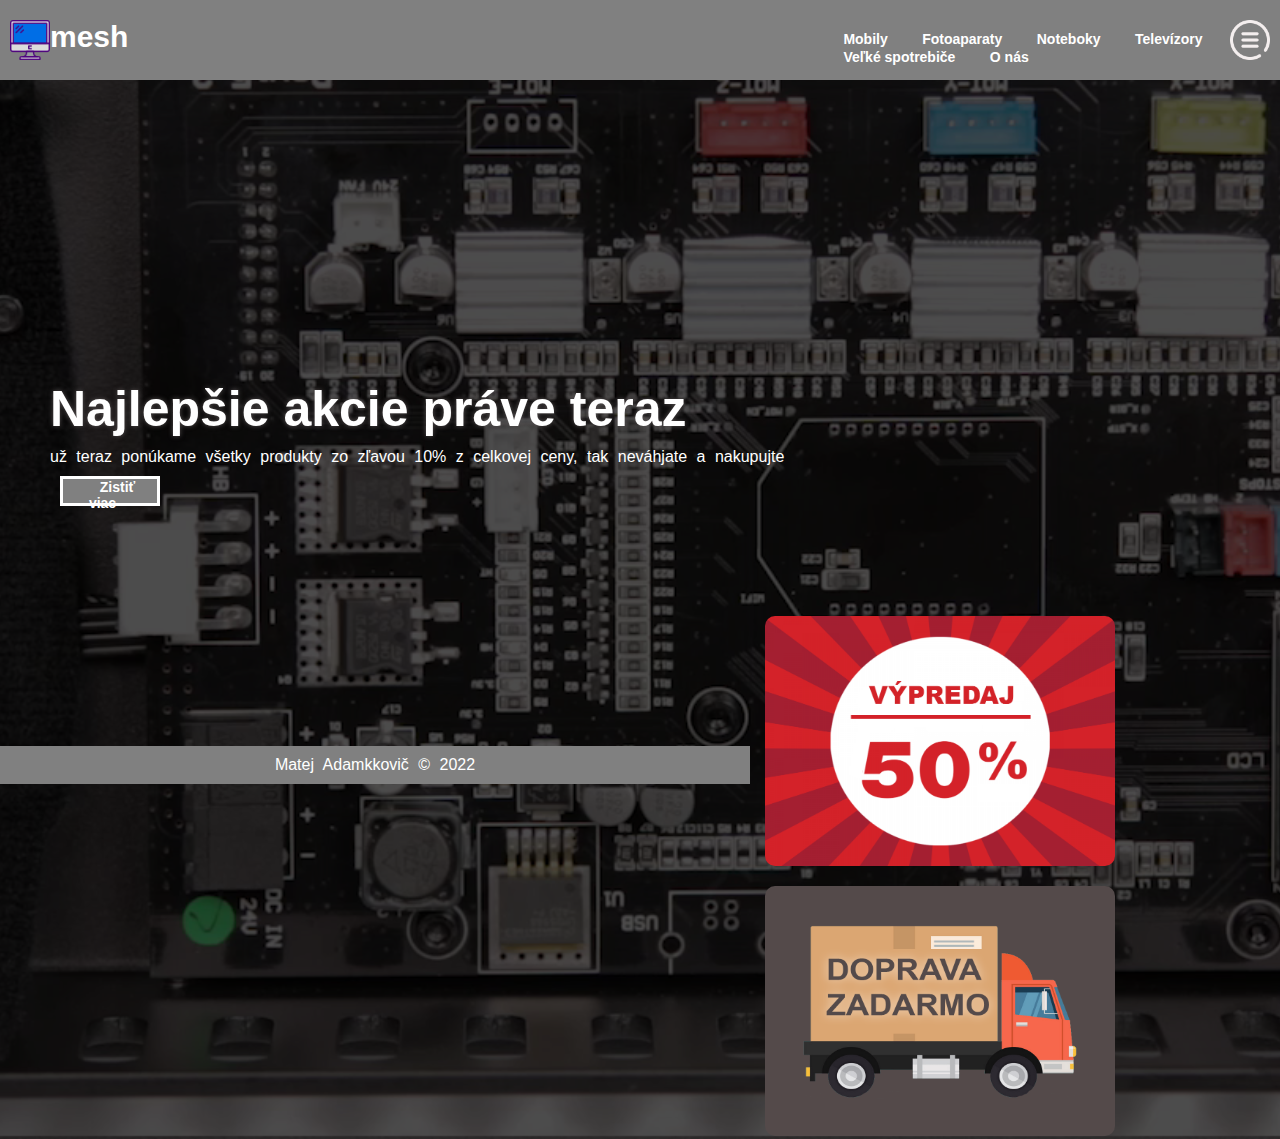
<file: index.html>
<html>

<head>

    <title>mesh</title>
    <link href="resources/CSS/w.css" type="text/css" rel="stylesheet">

</head>

<body>
    
        <header>
            <div><img src="obrazky/icons8-pc-screen-49.png" class="logo">
            </div>
            <div class="nazov">
                <a href="index.html"><h4>mesh</h4></a>
            </div>
            <div class="navigac">
                <a href="html/Mobily.html">Mobily</a>
                <a href="html/Fotoaparaty.html">Fotoaparaty</a>
                <a href="html/Noteboky.html">Noteboky</a>
                <a href="html/Televizory.html">Televízory</a>
                <a href="html/Velke_spotrebice.html">Veľké spotrebiče</a>
                <a href="html/O_nas.html">O nás</a>
            </div>

            <img src="obrazky/menu.png" class="menu">
        </header>
        <div class="telo">
            <h5>Najlepšie akcie práve teraz</h5>
            <p>už teraz ponúkame všetky produkty zo zľavou 10% z celkovej ceny, tak neváhjate a nakupujte</p>
            <button type="button"><a href="html/vypredaj.html">Zistiť viac</a></button>
        </div>
        <div class="mriezka">

            <div class="vypredaj">
        <a href="html/vypredaj.html"><img src="obrazky/SQUARE-WINTER-SALE-900x675.png" width="350px" height="250px" ></a>
            
               
            </div>

            <div class="doprava">
<a href="html/Doprava.html"><img src="obrazky/delivery-truck-icon-png-transparent.png" width="350px" height="250px"></a>
            
            </div>
        </div>
    <footer>
<p class="pata">Matej Adamkkovič  © 2022</p>
</footer>
</body>
</file>
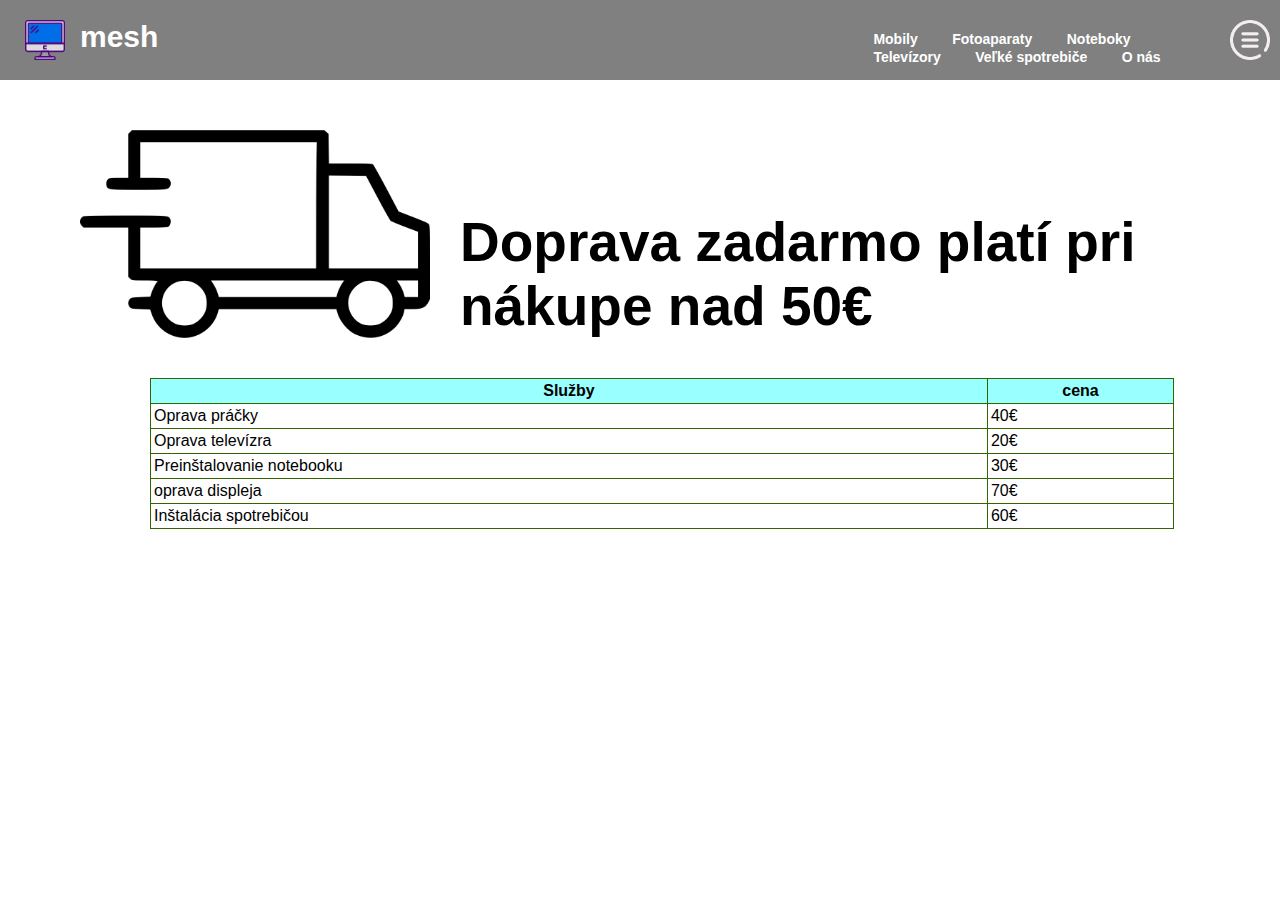
<file: html/Doprava.html>
<html>

    <link href="../resources/CSS/doprava.css" type="text/css" rel="stylesheet">


    <header>
        <div>
            <a href="../html/Eshop s elektronikou.html"><img src="../obrazky/icons8-pc-screen-49.png"  class="logo"></a>
        </div>
        <div class="nazov">
            <a href="../index.html"><h4>mesh</h4></a>
        </div>
        <div class="navigac">
            <a href="Mobily.html">Mobily</a>
            <a href="Fotoaparaty.html">Fotoaparaty</a>
            <a href="Noteboky.html">Noteboky</a>
            <a href="Televizory.html">Televízory</a>
            <a href="Velke_spotrebice.html">Veľké spotrebiče</a>
            <a href="O_nas.html">O nás</a>
        </div>

        <img src="../obrazky/menu.png" class="menu">
    </header>

    <div class="doprava">
    <img src="../obrazky/doprava.png" width="350px">

    <h1 class="text">
        Doprava zadarmo platí pri nákupe nad 50€
    </h1>
    </div>


    <table class="GeneratedTable">
        <thead>
        <tr>
        <th>Služby</th>
        <th>cena</th>
        </tr>
        </thead>
        <tbody>
        <tr>
        <td>Oprava práčky</td>
        <td>40€</td>
        </tr>
        <tr>
        <td>Oprava televízra</td>
        <td>20€</td>
        </tr>
        <tr>
        <td>Preinštalovanie notebooku</td>
        <td>30€</td>
        </tr>
        <tr>
        <td>oprava displeja</td>
        <td>70€</td>
        </tr>
        <tr>
        <td>Inštalácia spotrebičou</td>
        <td>60€</td>
        </tr>
        </tbody>
        </table>
        
    




<html>
</file>
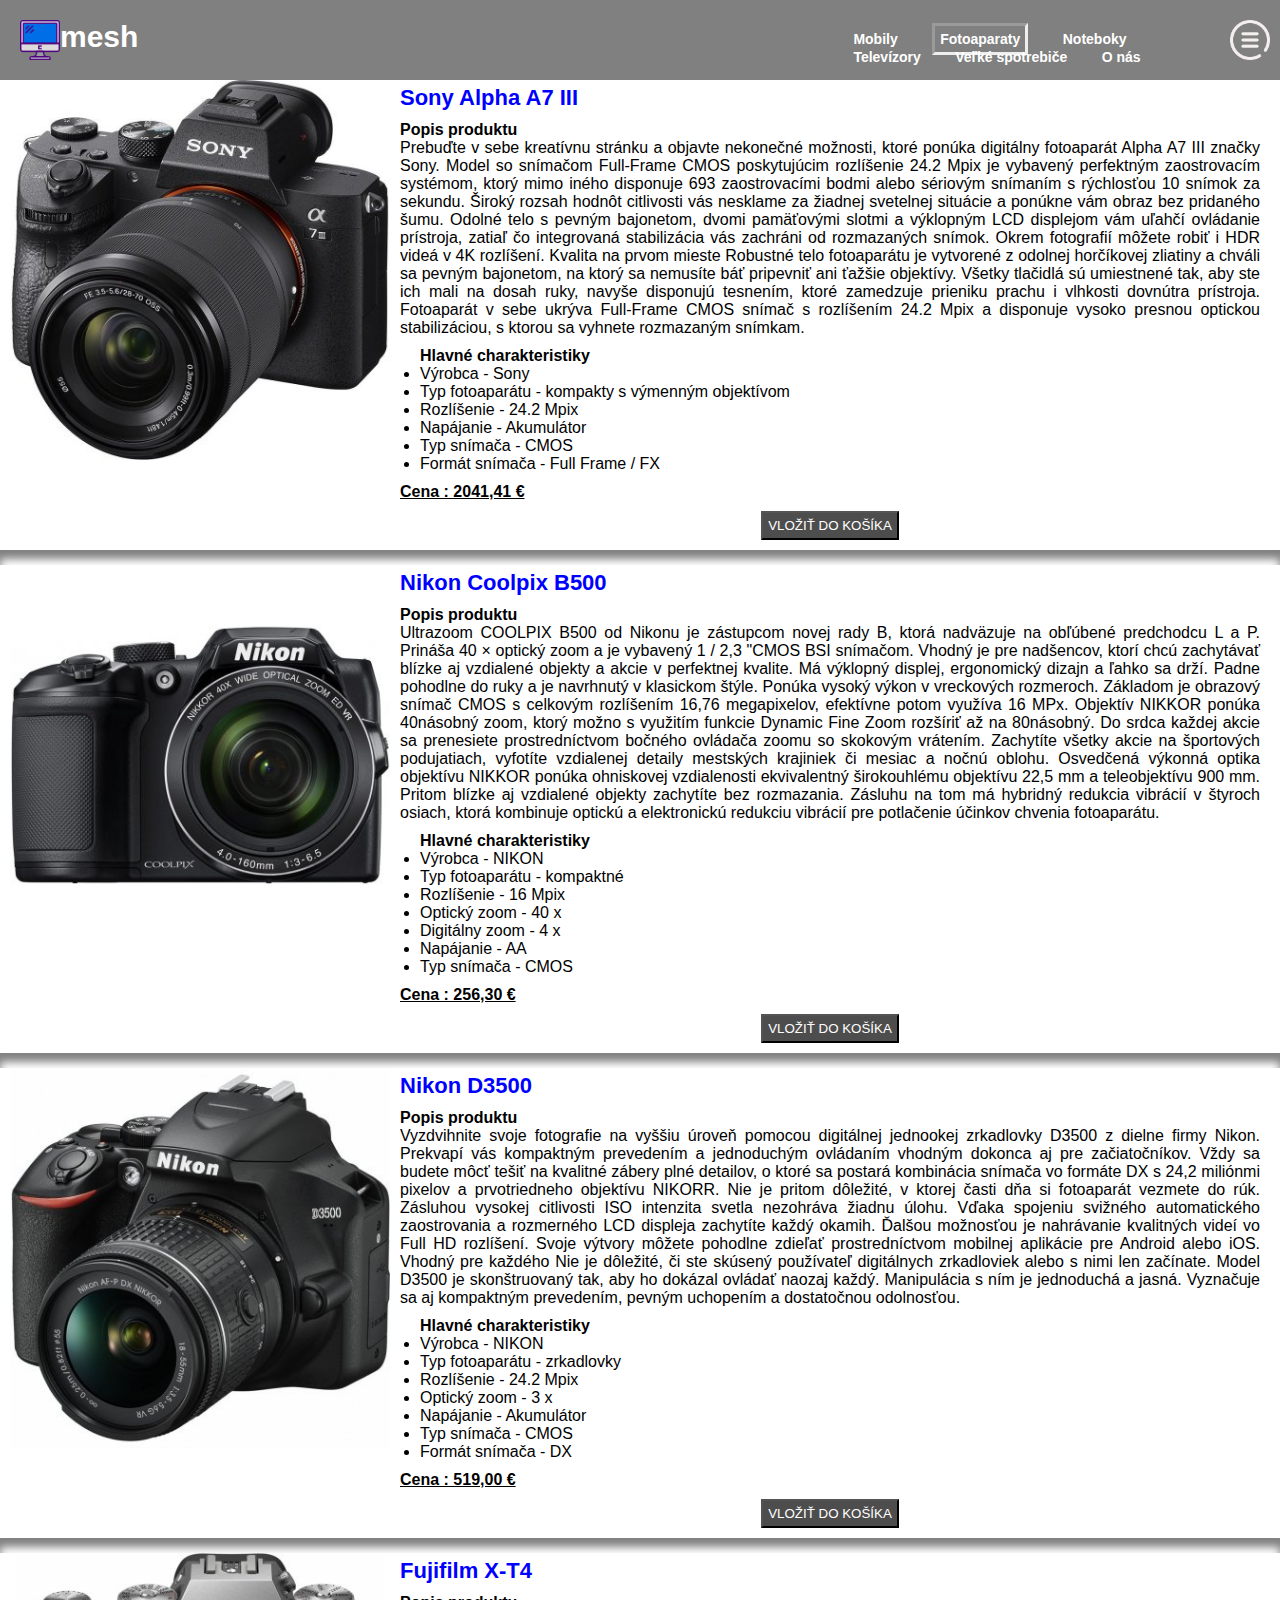
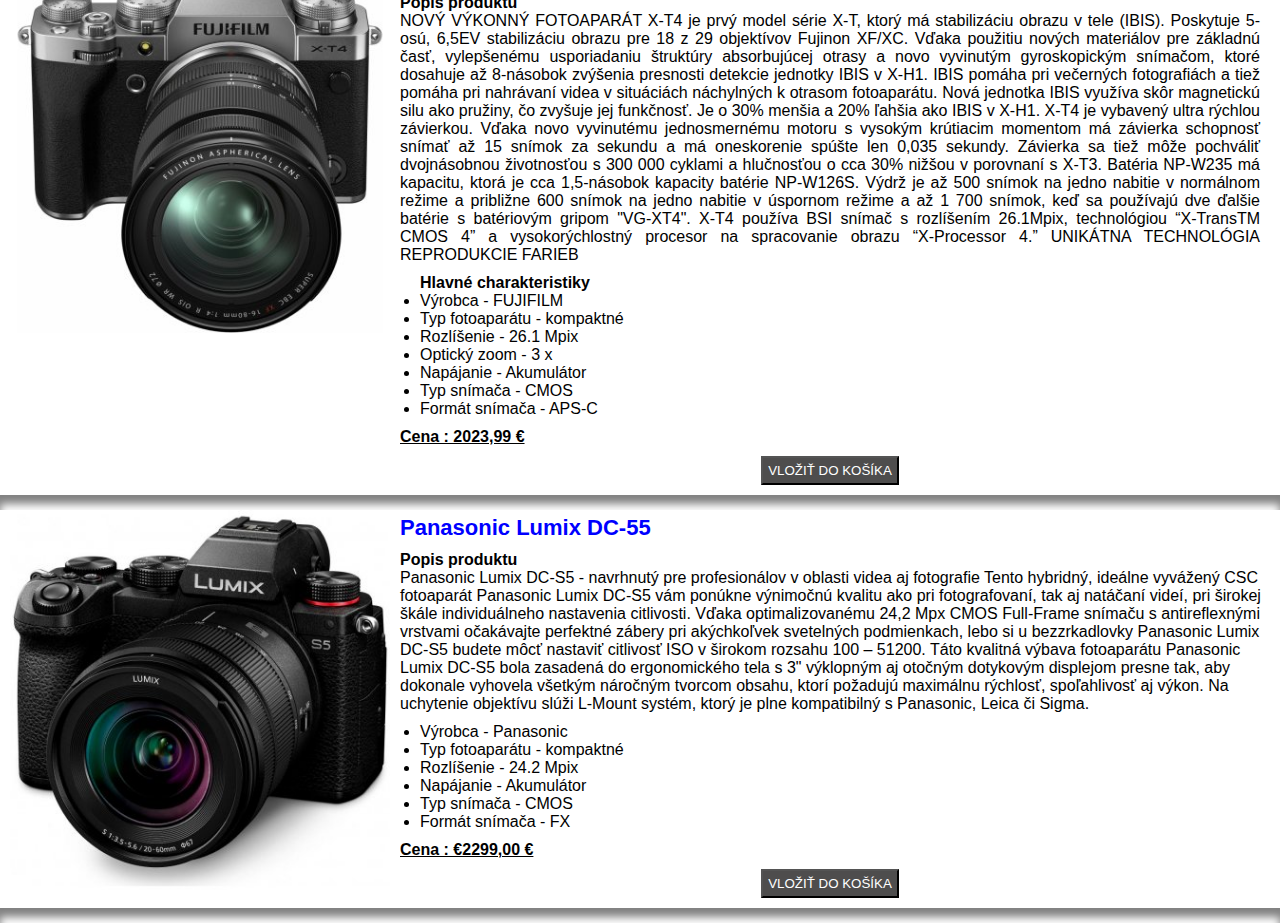
<file: html/Fotoaparaty.html>
<html>

<head>
    </div>
    <link href="../resources/CSS/fotoaparáty.css" type="text/css" rel="stylesheet">
</head>

<body>
    <header>
        <div><img src="../obrazky/icons8-pc-screen-49.png" class="logo">
        </div>
        <div class="nazov">
            <a href="../index.html"><h4>mesh</h4></a>
        </div>
        <div class="navigac">
            <a href="Mobily.html">Mobily</a>
            <a class="fotoaparat" href="Fotoaparaty.html">Fotoaparaty</a>
            <a href="Noteboky.html">Noteboky</a>
            <a href="Televizory.html">Televízory</a>
            <a href="Velke_spotrebice.html">Veľké spotrebiče</a>
            <a href="O_nas.html">O nás</a>
        </div>

        <img src="../obrazky/menu.png" class="menu">
    </header>



    <img src="../obrazky/Fotoaparáty/Sony Alpha A7 III.jpg" width="380" height="500" />

    <div class="text">
        <h5>Sony Alpha A7 III </h5>

        <p><b>Popis produktu</b></p>
        <p class="popis">Prebuďte v sebe kreatívnu stránku a objavte nekonečné možnosti, ktoré ponúka digitálny
            fotoaparát Alpha A7 III značky Sony. Model so snímačom Full-Frame CMOS poskytujúcim rozlíšenie 24.2 Mpix je
            vybavený perfektným zaostrovacím systémom, ktorý mimo iného disponuje 693 zaostrovacími bodmi alebo sériovým
            snímaním s rýchlosťou 10 snímok za sekundu. Široký rozsah hodnôt citlivosti vás nesklame za žiadnej
            svetelnej situácie a ponúkne vám obraz bez pridaného šumu. Odolné telo s pevným bajonetom, dvomi pamäťovými
            slotmi a výklopným LCD displejom vám uľahčí ovládanie prístroja, zatiaľ čo integrovaná stabilizácia vás
            zachráni od rozmazaných snímok. Okrem fotografií môžete robiť i HDR videá v 4K rozlíšení.

            Kvalita na prvom mieste
            Robustné telo fotoaparátu je vytvorené z odolnej horčíkovej zliatiny a chváli sa pevným bajonetom, na ktorý
            sa nemusíte báť pripevniť ani ťažšie objektívy. Všetky tlačidlá sú umiestnené tak, aby ste ich mali na dosah
            ruky, navyše disponujú tesnením, ktoré zamedzuje prieniku prachu i vlhkosti dovnútra prístroja. Fotoaparát v
            sebe ukrýva Full-Frame CMOS snímač s rozlíšením 24.2 Mpix a disponuje vysoko presnou optickou stabilizáciou,
            s ktorou sa vyhnete rozmazaným snímkam.

        <p class="parametre">
        <ul> <b>Hlavné charakteristiky</b>
            <li>Výrobca - Sony</li>
            <li> Typ fotoaparátu - kompakty s výmenným objektívom</li>
            <li> Rozlíšenie - 24.2 Mpix</li>
            <li> Napájanie - Akumulátor</li>
            <li> Typ snímača - CMOS</li>
            <li>Formát snímača - Full Frame / FX</li>

        </ul>

        </p>
        <p class="cena"><b>Cena : 2041,41 €</b> </p> <span>
            <p class="tlačidlo">
                <button type="button" onclick="alert('Produkt bol úspešne vložený do košíka')">VLOŽIŤ DO KOŠÍKA</button>
            </p>
    </div>


    <hr>
    <img src="../obrazky/Fotoaparáty/Nikon Coolpix B500 .jpg" width="300" height="200" />

    <div class="text">

        <h5>Nikon Coolpix B500</h5>

        <p><b>Popis produktu</b></p>
        <p class="popis">Ultrazoom COOLPIX B500 od Nikonu je zástupcom novej rady B, ktorá nadväzuje na obľúbené
            predchodcu L a P. Prináša 40 × optický zoom a je vybavený 1 / 2,3 "CMOS BSI snímačom. Vhodný je pre
            nadšencov, ktorí chcú zachytávať blízke aj vzdialené objekty a akcie v perfektnej kvalite. Má výklopný
            displej, ergonomický dizajn a ľahko sa drží. Padne pohodlne do ruky a je navrhnutý v klasickom štýle. Ponúka
            vysoký výkon v vreckových rozmeroch.

            Základom je obrazový snímač CMOS s celkovým rozlíšením 16,76 megapixelov, efektívne potom využíva 16 MPx.
            Objektív NIKKOR ponúka 40násobný zoom, ktorý možno s využitím funkcie Dynamic Fine Zoom rozšíriť až na
            80násobný. Do srdca každej akcie sa prenesiete prostredníctvom bočného ovládača zoomu so skokovým vrátením.


            Zachytíte všetky akcie na športových podujatiach, vyfotíte vzdialenej detaily mestských krajiniek či mesiac
            a nočnú oblohu. Osvedčená výkonná optika objektívu NIKKOR ponúka ohniskovej vzdialenosti ekvivalentný
            širokouhlému objektívu 22,5 mm a teleobjektívu 900 mm. Pritom blízke aj vzdialené objekty zachytíte bez
            rozmazania. Zásluhu na tom má hybridný redukcia vibrácií v štyroch osiach, ktorá kombinuje optickú a
            elektronickú redukciu vibrácií pre potlačenie účinkov chvenia fotoaparátu.


        </p>

        <p class="parametre">
        <ul><b> Hlavné charakteristiky</b>
            <li> Výrobca - NIKON</li>
            <li> Typ fotoaparátu - kompaktné</li>
            <li> Rozlíšenie - 16 Mpix</li>
            <li> Optický zoom - 40 x</li>
            <li> Digitálny zoom - 4 x</li>
            <li> Napájanie - AA</li>
            <li> Typ snímača - CMOS</li>

        </ul>
        </p>

        <p class="cena"><b>Cena : 256,30 €</b></p>
        <p class="tlačidlo">
            <button type="button" onclick="alert('Produkt bol úspešne vložený do košíka')">VLOŽIŤ DO KOŠÍKA</button>
        </p>

    </div>
    <hr>

    <img src="../obrazky/Fotoaparáty/Nikon D3500.jpg" width="300" height="300" />
    <div class="text">

        <h5>Nikon D3500</h5>

        <p><b>Popis produktu</b></p>
        <p class="popis">
            Vyzdvihnite svoje fotografie na vyššiu úroveň pomocou digitálnej jednookej zrkadlovky D3500 z dielne firmy
            Nikon. Prekvapí vás kompaktným prevedením a jednoduchým ovládaním vhodným dokonca aj pre začiatočníkov. Vždy
            sa budete môcť tešiť na kvalitné zábery plné detailov, o ktoré sa postará kombinácia snímača vo formáte DX s
            24,2 miliónmi pixelov a prvotriedneho objektívu NIKORR. Nie je pritom dôležité, v ktorej časti dňa si
            fotoaparát vezmete do rúk. Zásluhou vysokej citlivosti ISO intenzita svetla nezohráva žiadnu úlohu. Vďaka
            spojeniu svižného automatického zaostrovania a rozmerného LCD displeja zachytíte každý okamih. Ďalšou
            možnosťou je nahrávanie kvalitných videí vo Full HD rozlíšení. Svoje výtvory môžete pohodlne zdieľať
            prostredníctvom mobilnej aplikácie pre Android alebo iOS.

            Vhodný pre každého
            Nie je dôležité, či ste skúsený používateľ digitálnych zrkadloviek alebo s nimi len začínate. Model D3500 je
            skonštruovaný tak, aby ho dokázal ovládať naozaj každý. Manipulácia s ním je jednoduchá a jasná. Vyznačuje
            sa aj kompaktným prevedením, pevným uchopením a dostatočnou odolnosťou.
        </p>
        <p class="parametre">
        <ul><b>Hlavné charakteristiky</b>
            <li>Výrobca - NIKON</li>
            <li> Typ fotoaparátu - zrkadlovky</li>
            <li>Rozlíšenie - 24.2 Mpix</li>
            <li> Optický zoom - 3 x</li>
            <li> Napájanie - Akumulátor</li>
            <li> Typ snímača - CMOS</li>
            <li> Formát snímača - DX</li>






        </ul>
        </p>
        <p class="cena"><b>Cena : 519,00 €</b></p>


        <p class="tlačidlo">
            <button type="button" onclick="alert('Produkt bol úspešne vložený do košíka')">VLOŽIŤ DO KOŠÍKA</button>
        </p>
    </div>

    <hr>

    <img src="../obrazky/Fotoaparáty/Fujifilm X-T4.jpg" width="300" height="300" />

    <div class="text">
        <h5>Fujifilm X-T4</h5>
        <p><b>Popis produktu</b></p>

        <p class="popis">NOVÝ VÝKONNÝ FOTOAPARÁT
            X-T4 je prvý model série X-T, ktorý má stabilizáciu obrazu v tele (IBIS). Poskytuje 5-osú, 6,5EV
            stabilizáciu obrazu pre 18 z 29 objektívov Fujinon XF/XC. Vďaka použitiu nových materiálov pre základnú
            časť, vylepšenému usporiadaniu štruktúry absorbujúcej otrasy a novo vyvinutým gyroskopickým snímačom, ktoré
            dosahuje až 8-násobok zvýšenia presnosti detekcie jednotky IBIS v X-H1. IBIS pomáha pri večerných
            fotografiách a tiež pomáha pri nahrávaní videa v situáciách náchylných k otrasom fotoaparátu. Nová jednotka
            IBIS využíva skôr magnetickú silu ako pružiny, čo zvyšuje jej funkčnosť. Je o 30% menšia a 20% ľahšia ako
            IBIS v X-H1.
            X-T4 je vybavený ultra rýchlou závierkou. Vďaka novo vyvinutému jednosmernému motoru s vysokým krútiacim
            momentom má závierka schopnosť snímať až 15 snímok za sekundu a má oneskorenie spúšte len 0,035 sekundy.
            Závierka sa tiež môže pochváliť dvojnásobnou životnosťou s 300 000 cyklami a hlučnosťou o cca 30% nižšou v
            porovnaní s X-T3.
            Batéria NP-W235 má kapacitu, ktorá je cca 1,5-násobok kapacity batérie NP-W126S. Výdrž je až 500 snímok na
            jedno nabitie v normálnom režime a približne 600 snímok na jedno nabitie v úspornom režime a až 1 700
            snímok, keď sa používajú dve ďalšie batérie s batériovým gripom "VG-XT4".
            X-T4 používa BSI snímač s rozlíšením 26.1Mpix, technológiou “X-TransTM CMOS 4” a vysokorýchlostný procesor
            na spracovanie obrazu “X-Processor 4.”
            UNIKÁTNA TECHNOLÓGIA REPRODUKCIE FARIEB </p>

        <p class="parametre">
        <ul><b>Hlavné charakteristiky</b>
            <li> Výrobca - FUJIFILM</li>
            <li> Typ fotoaparátu - kompaktné</li>
            <li> Rozlíšenie - 26.1 Mpix</li>
            <li> Optický zoom - 3 x</li>
            <li>Napájanie - Akumulátor</li>
            <li> Typ snímača - CMOS</li>
            <li> Formát snímača - APS-C</li>

        </ul>


        </p>
        <p class="cena">
            <b> Cena : 2023,99 €</b>
        </p>
        <p class="tlačidlo">
            <button type="button" onclick="alert('Produkt bol úspešne vložený do košíka')">VLOŽIŤ DO KOŠÍKA</button>
        </p>

    </div>

    <hr>

    <img src="../obrazky/Fotoaparáty/Panasonic Lumix DC-S5.jpg" width="300" height="300" />
    <div class="text">
        <h5>Panasonic Lumix DC-55 </h5>
        <p><b>Popis produktu</b></p>
        <p>Panasonic Lumix DC-S5 - navrhnutý pre profesionálov v oblasti videa aj fotografie Tento hybridný, ideálne vyvážený CSC fotoaparát Panasonic Lumix DC-S5 vám ponúkne výnimočnú kvalitu ako pri fotografovaní, tak aj natáčaní videí, pri širokej škále individuálneho nastavenia citlivosti. Vďaka optimalizovanému 24,2 Mpx CMOS Full-Frame snímaču s antireflexnými vrstvami očakávajte perfektné zábery pri akýchkoľvek svetelných podmienkach, lebo si u bezzrkadlovky Panasonic Lumix DC-S5 budete môcť nastaviť citlivosť ISO v širokom rozsahu 100 – 51200. Táto kvalitná výbava fotoaparátu Panasonic Lumix DC-S5 bola zasadená do ergonomického tela s 3" výklopným aj otočným dotykovým displejom presne tak, aby dokonale vyhovela všetkým náročným tvorcom obsahu, ktorí požadujú maximálnu rýchlosť, spoľahlivosť aj výkon. Na uchytenie objektívu slúži L-Mount systém, ktorý je plne kompatibilný s Panasonic, Leica či Sigma.



        </p>

        <p class="parametre">
        <ul>
            <li>Výrobca - Panasonic</li>
            <li>Typ fotoaparátu - kompaktné</li>
            <li> Rozlíšenie - 24.2 Mpix</li>
            <li> Napájanie - Akumulátor</li>
            <li> Typ snímača - CMOS</li>
            <li> Formát snímača - FX </li>







        </ul>
        </p>
        <p class="cena"><b>Cena : €2299,00 €</b></p>
        <p class="tlačidlo">
            <button type="button" onclick="alert('Produkt bol úspešne vložený do košíka')">VLOŽIŤ DO KOŠÍKA</button>
        </p>

    </div>
    <hr>

</body>




</html>
</file>
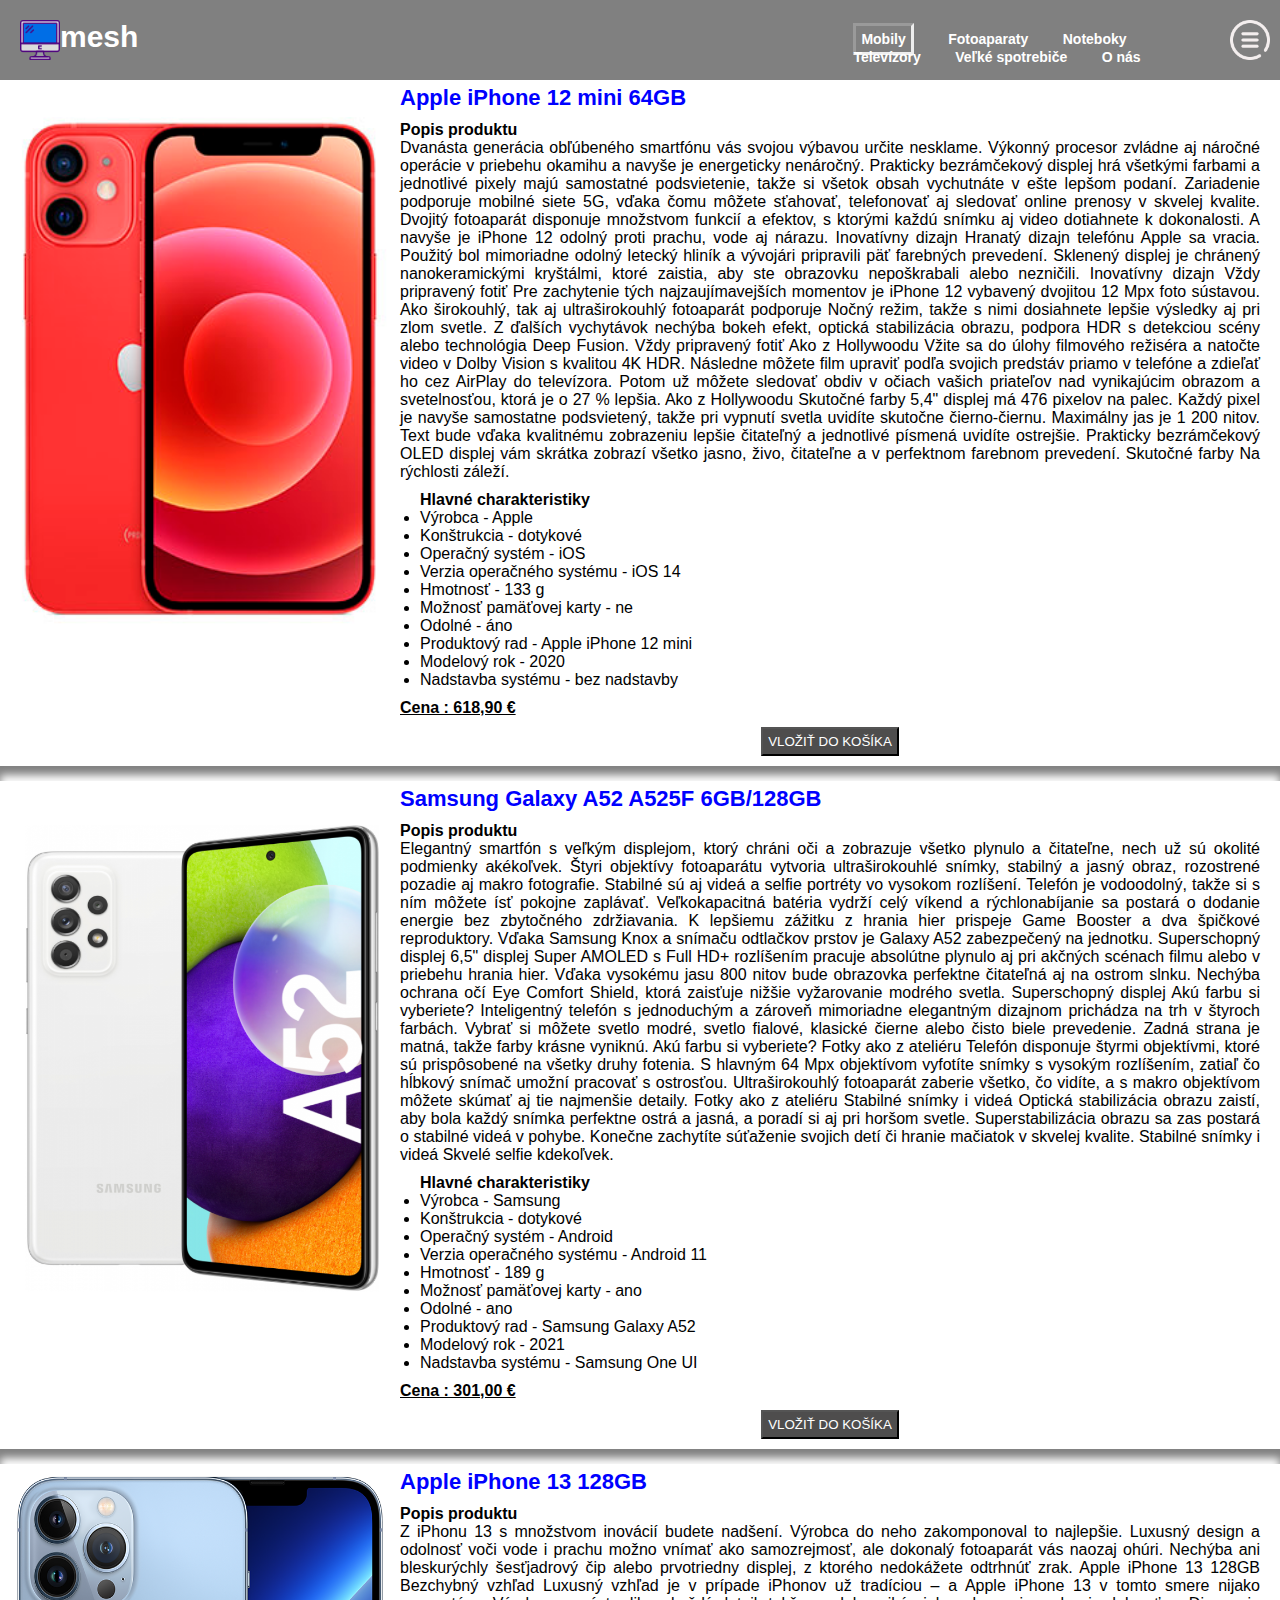
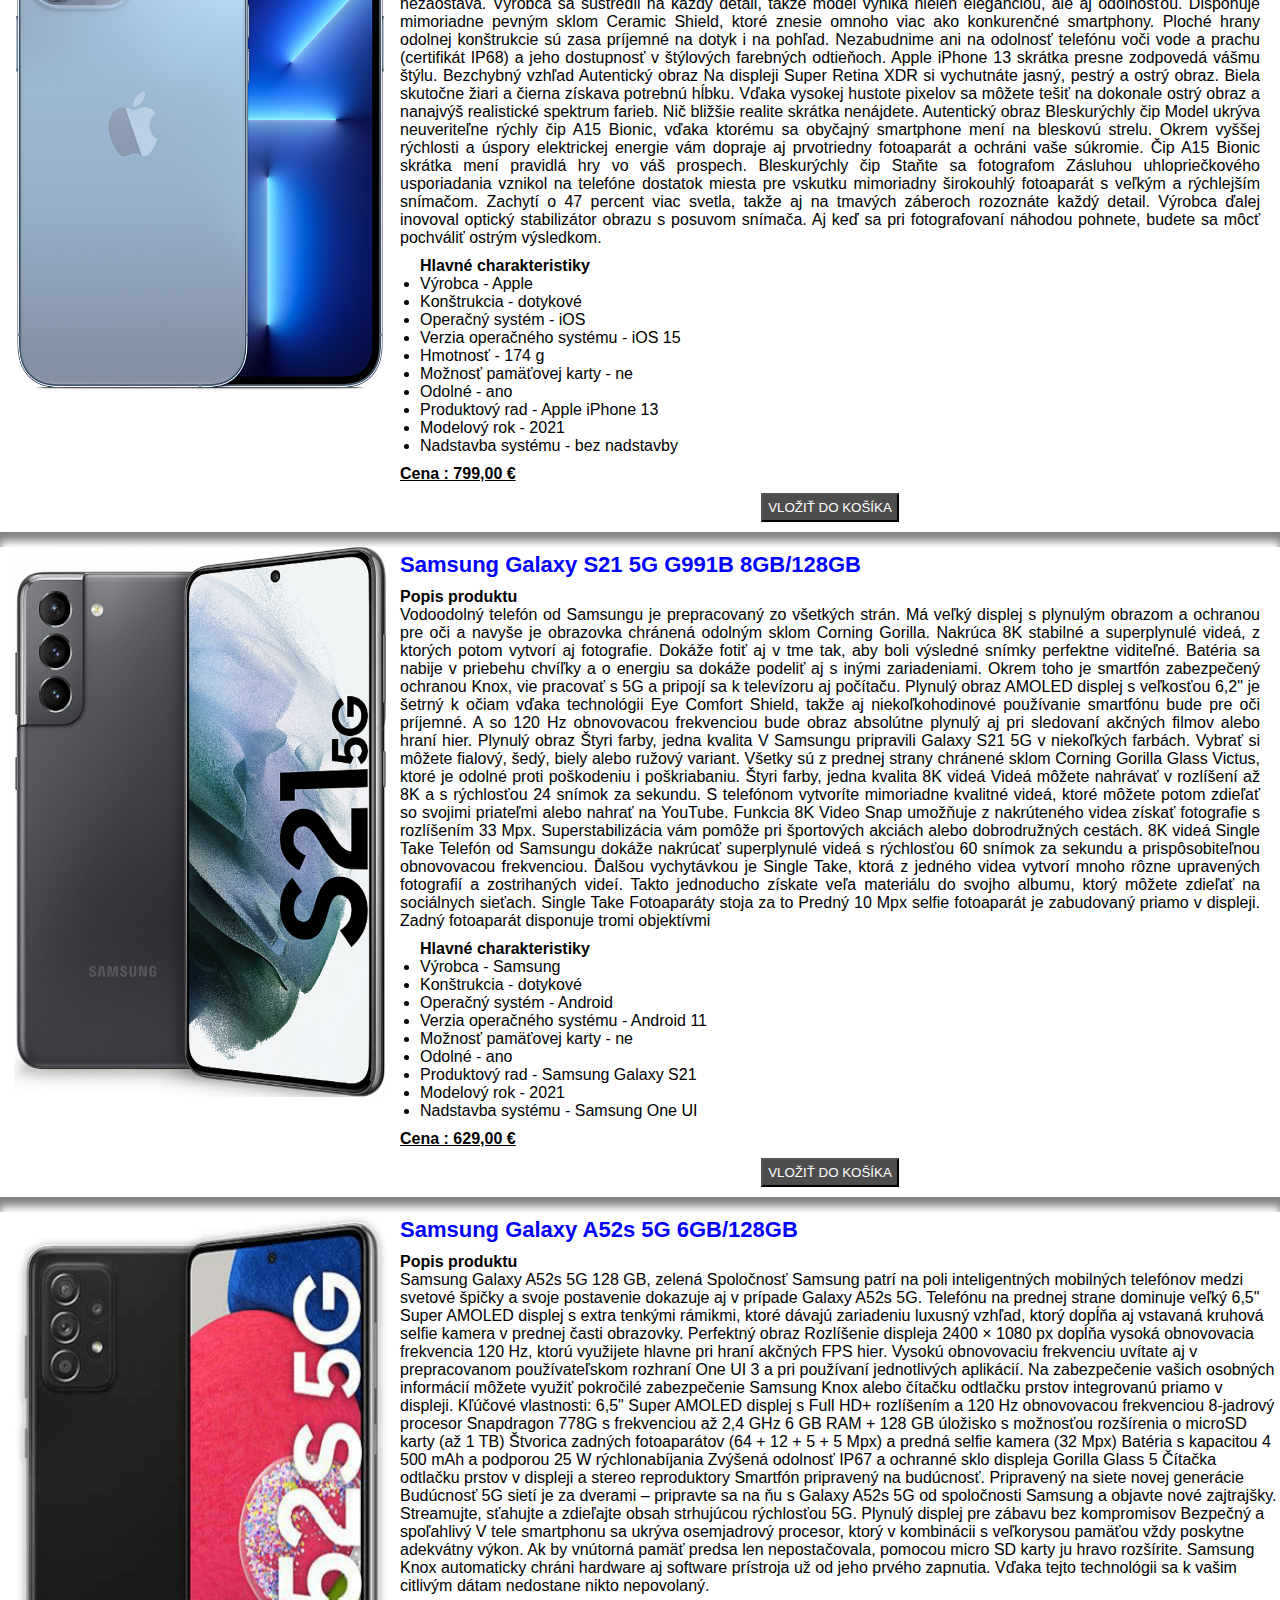
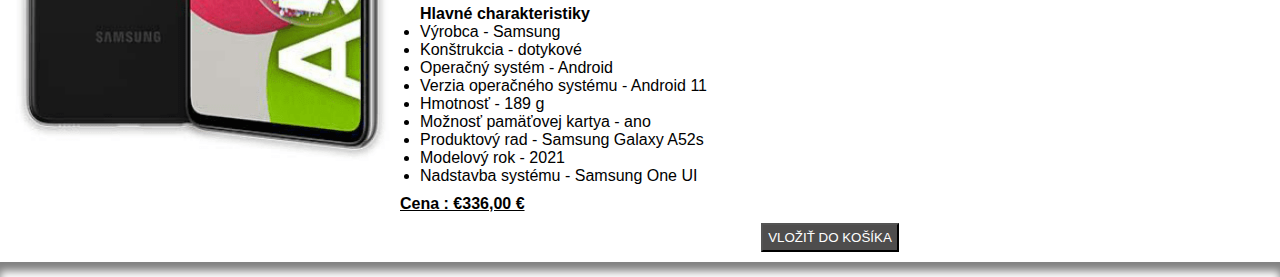
<file: html/Mobily.html>
<html>

<head>
    </div>
    <link href="../resources/CSS/mobily.css" type="text/css" rel="stylesheet">
</head>

<body>
    <header>
        <div><img src="../obrazky/icons8-pc-screen-49.png" class="logo">
        </div>
        <div class="nazov">
            <a href="../index.html"><h4>mesh</h4></a>
        </div>
        <div class="navigac">
            <a class="mobil" href="Mobily.html">Mobily</a>
            <a href="Fotoaparaty.html">Fotoaparaty</a>
            <a href="Noteboky.html">Noteboky</a>
            <a href="Televizory.html">Televízory</a>
            <a href="Velke_spotrebice.html">Veľké spotrebiče</a>
            <a href="O_nas.html">O nás</a>
        </div>

        <img src="../obrazky/menu.png" class="menu">
    </header>



    <img src="../obrazky/mobily/thumb1-5f86b613b55c6.png" width="380" height="500" />

    <div class="text">
        <h5>Apple iPhone 12 mini 64GB</h5>

        <p><b>Popis produktu</b></p>
        <p class="popis">Dvanásta generácia obľúbeného smartfónu vás svojou výbavou určite nesklame. Výkonný procesor
            zvládne aj
            náročné
            operácie v priebehu okamihu a navyše je energeticky nenáročný. Prakticky bezrámčekový displej hrá všetkými
            farbami a jednotlivé pixely majú samostatné podsvietenie, takže si všetok obsah vychutnáte v ešte lepšom
            podaní.
            Zariadenie podporuje mobilné siete 5G, vďaka čomu môžete sťahovať, telefonovať aj sledovať online prenosy v
            skvelej kvalite. Dvojitý fotoaparát disponuje množstvom funkcií a efektov, s ktorými každú snímku aj video
            dotiahnete k dokonalosti. A navyše je iPhone 12 odolný proti prachu, vode aj nárazu.


            Inovatívny dizajn
            Hranatý dizajn telefónu Apple sa vracia. Použitý bol mimoriadne odolný letecký hliník a vývojári pripravili
            päť
            farebných prevedení. Sklenený displej je chránený nanokeramickými kryštálmi, ktoré zaistia, aby ste
            obrazovku
            nepoškrabali alebo nezničili.
            Inovatívny dizajn
            Vždy pripravený fotiť
            Pre zachytenie tých najzaujímavejších momentov je iPhone 12 vybavený dvojitou 12 Mpx foto sústavou. Ako
            širokouhlý, tak aj ultraširokouhlý fotoaparát podporuje Nočný režim, takže s nimi dosiahnete lepšie výsledky
            aj
            pri zlom svetle. Z ďalších vychytávok nechýba bokeh efekt, optická stabilizácia obrazu, podpora HDR s
            detekciou
            scény alebo technológia Deep Fusion.
            Vždy pripravený fotiť
            Ako z Hollywoodu
            Vžite sa do úlohy filmového režiséra a natočte video v Dolby Vision s kvalitou 4K HDR. Následne môžete film
            upraviť podľa svojich predstáv priamo v telefóne a zdieľať ho cez AirPlay do televízora. Potom už môžete
            sledovať obdiv v očiach vašich priateľov nad vynikajúcim obrazom a svetelnosťou, ktorá je o 27 % lepšia.
            Ako z Hollywoodu
            Skutočné farby
            5,4" displej má 476 pixelov na palec. Každý pixel je navyše samostatne podsvietený, takže pri vypnutí svetla
            uvidíte skutočne čierno-čiernu. Maximálny jas je 1 200 nitov. Text bude vďaka kvalitnému zobrazeniu lepšie
            čitateľný a jednotlivé písmená uvidíte ostrejšie. Prakticky bezrámčekový OLED displej vám skrátka zobrazí
            všetko
            jasno, živo, čitateľne a v perfektnom farebnom prevedení.
            Skutočné farby
            Na rýchlosti záleží.


        <p class="parametre">

        <ul><b> Hlavné charakteristiky</b>
            <li> Výrobca - Apple</li>
            <li> Konštrukcia - dotykové</li>
            <li> Operačný systém - iOS</li>
            <li> Verzia operačného systému - iOS 14</li>
            <li> Hmotnosť - 133 g</li>
            <li> Možnosť pamäťovej karty - ne
            <li> Odolné - áno </li>
            <li> Produktový rad - Apple iPhone 12 mini </li>
            <li> Modelový rok - 2020 </li>
            <li> Nadstavba systému - bez nadstavby</li>

        </ul>

        </p>
        <p class="cena"><b>Cena : 618,90 €</b> </p> <span>
            <p class="tlačidlo">
                <button type="button" onclick="alert('Produkt bol úspešne vložený do košíka')">VLOŽIŤ DO KOŠÍKA</button>
            </p>
    </div>


    <hr>
    <img src="../obrazky/mobily/Samsung A.png" width="300" height="200" />

    <div class="text">

        <h5>Samsung Galaxy A52 A525F 6GB/128GB </h5>

        <p><b>Popis produktu</b></p>
        <p class="popis">Elegantný smartfón s veľkým displejom, ktorý chráni oči a zobrazuje všetko plynulo a čitateľne,
            nech už sú
            okolité podmienky akékoľvek. Štyri objektívy fotoaparátu vytvoria ultraširokouhlé snímky, stabilný a jasný
            obraz, rozostrené pozadie aj makro fotografie. Stabilné sú aj videá a selfie portréty vo vysokom rozlíšení.
            Telefón je vodoodolný, takže si s ním môžete ísť pokojne zaplávať. Veľkokapacitná batéria vydrží celý víkend
            a
            rýchlonabíjanie sa postará o dodanie energie bez zbytočného zdržiavania. K lepšiemu zážitku z hrania hier
            prispeje Game Booster a dva špičkové reproduktory. Vďaka Samsung Knox a snímaču odtlačkov prstov je Galaxy
            A52
            zabezpečený na jednotku.


            Superschopný displej
            6,5" displej Super AMOLED s Full HD+ rozlíšením pracuje absolútne plynulo aj pri akčných scénach filmu alebo
            v
            priebehu hrania hier. Vďaka vysokému jasu 800 nitov bude obrazovka perfektne čitateľná aj na ostrom slnku.
            Nechýba ochrana očí Eye Comfort Shield, ktorá zaisťuje nižšie vyžarovanie modrého svetla.
            Superschopný displej
            Akú farbu si vyberiete?
            Inteligentný telefón s jednoduchým a zároveň mimoriadne elegantným dizajnom prichádza na trh v štyroch
            farbách.
            Vybrať si môžete svetlo modré, svetlo fialové, klasické čierne alebo čisto biele prevedenie. Zadná strana je
            matná, takže farby krásne vyniknú.
            Akú farbu si vyberiete?
            Fotky ako z ateliéru
            Telefón disponuje štyrmi objektívmi, ktoré sú prispôsobené na všetky druhy fotenia. S hlavným 64 Mpx
            objektívom
            vyfotíte snímky s vysokým rozlíšením, zatiaľ čo hĺbkový snímač umožní pracovať s ostrosťou. Ultraširokouhlý
            fotoaparát zaberie všetko, čo vidíte, a s makro objektívom môžete skúmať aj tie najmenšie detaily.
            Fotky ako z ateliéru
            Stabilné snímky i videá
            Optická stabilizácia obrazu zaistí, aby bola každý snímka perfektne ostrá a jasná, a poradí si aj pri horšom
            svetle. Superstabilizácia obrazu sa zas postará o stabilné videá v pohybe. Konečne zachytíte súťaženie
            svojich
            detí či hranie mačiatok v skvelej kvalite.
            Stabilné snímky i videá
            Skvelé selfie kdekoľvek.

        </p>

        <p class="parametre">
        <ul><b> Hlavné charakteristiky</b>
            <li> Výrobca - Samsung </li>
            <li> Konštrukcia - dotykové</li>
            <li> Operačný systém - Android</li>
            <li> Verzia operačného systému - Android 11</li>
            <li>Hmotnosť - 189 g</li>
            <li>Možnosť pamäťovej karty - ano</li>
            <li> Odolné - ano</li>
            <li> Produktový rad - Samsung Galaxy A52</li>
            <li>Modelový rok - 2021</li>
            <li>Nadstavba systému - Samsung One UI</li>
        </ul>


        </p>

        <p class="cena"><b>Cena : 301,00 €</b></p>
        <p class="tlačidlo">
            <button type="button" onclick="alert('Produkt bol úspešne vložený do košíka')">VLOŽIŤ DO KOŠÍKA</button>
        </p>

    </div>
    <hr>

    <img src="../obrazky/mobily/iphone_13_PNG29.png" width="300" height="300" />
    <div class="text">

        <h5>Apple iPhone 13 128GB</h5>

        <p><b>Popis produktu</b></p>
        <p class="popis">
            Z iPhonu 13 s množstvom inovácií budete nadšení. Výrobca do neho zakomponoval to
            najlepšie. Luxusný design a odolnosť voči vode i prachu možno vnímať ako samozrejmosť, ale dokonalý
            fotoaparát vás naozaj ohúri. Nechýba ani bleskurýchly šesťjadrový čip alebo prvotriedny displej, z ktorého
            nedokážete odtrhnúť zrak.

            Apple iPhone 13 128GB
            Bezchybný vzhľad
            Luxusný vzhľad je v prípade iPhonov už tradíciou – a Apple iPhone 13 v tomto smere nijako nezaostáva.
            Výrobca sa sústredil na každý detail, takže model vyniká nielen eleganciou, ale aj odolnosťou. Disponuje
            mimoriadne pevným sklom Ceramic Shield, ktoré znesie omnoho viac ako konkurenčné smartphony. Ploché hrany
            odolnej konštrukcie sú zasa príjemné na dotyk i na pohľad. Nezabudnime ani na odolnosť telefónu voči vode a
            prachu (certifikát IP68) a jeho dostupnosť v štýlových farebných odtieňoch. Apple iPhone 13 skrátka presne
            zodpovedá vášmu štýlu.

            Bezchybný vzhľad
            Autentický obraz
            Na displeji Super Retina XDR si vychutnáte jasný, pestrý a ostrý obraz. Biela skutočne žiari a čierna
            získava potrebnú hĺbku. Vďaka vysokej hustote pixelov sa môžete tešiť na dokonale ostrý obraz a nanajvýš
            realistické spektrum farieb. Nič bližšie realite skrátka nenájdete.

            Autentický obraz
            Bleskurýchly čip
            Model ukrýva neuveriteľne rýchly čip A15 Bionic, vďaka ktorému sa obyčajný smartphone mení na bleskovú
            strelu. Okrem vyššej rýchlosti a úspory elektrickej energie vám dopraje aj prvotriedny fotoaparát a ochráni
            vaše súkromie. Čip A15 Bionic skrátka mení pravidlá hry vo váš prospech.

            Bleskurýchly čip
            Staňte sa fotografom
            Zásluhou uhlopriečkového usporiadania vznikol na telefóne dostatok miesta pre vskutku mimoriadny širokouhlý
            fotoaparát s veľkým a rýchlejším snímačom. Zachytí o 47 percent viac svetla, takže aj na tmavých záberoch
            rozoznáte každý detail. Výrobca ďalej inovoval optický stabilizátor obrazu s posuvom snímača. Aj keď sa pri
            fotografovaní náhodou pohnete, budete sa môcť pochváliť ostrým výsledkom.

        </p>
        <p class="parametre">
        <ul> <b>Hlavné charakteristiky</b>
            <li>Výrobca - Apple</li>
            <li> Konštrukcia - dotykové</li>
            <li> Operačný systém - iOS</li>
            <li>Verzia operačného systému - iOS 15</li>
            <li> Hmotnosť - 174 g</li>
            <li> Možnosť pamäťovej karty - ne</li>
            <li> Odolné - ano</li>
            <li> Produktový rad - Apple iPhone 13</li>
            <li> Modelový rok - 2021
            <li> Nadstavba systému - bez nadstavby
        </ul>
        </p>
        <p class="cena"><b>Cena : 799,00 €</b></p>


        <p class="tlačidlo">
            <button type="button" onclick="alert('Produkt bol úspešne vložený do košíka')">VLOŽIŤ DO KOŠÍKA</button>
        </p>
    </div>

    <hr>

    <img src="../obrazky/mobily/sam s21 grey-900x900.png" width="300" height="300" />

    <div class="text">
        <h5>Samsung Galaxy S21 5G G991B 8GB/128GB</h5>
        <p><b>Popis produktu</b></p>

        <p class="popis">Vodoodolný telefón od Samsungu je prepracovaný zo všetkých strán. Má veľký displej s plynulým
            obrazom a
            ochranou
            pre oči a navyše je obrazovka chránená odolným sklom Corning Gorilla. Nakrúca 8K stabilné a superplynulé
            videá,
            z ktorých potom vytvorí aj fotografie. Dokáže fotiť aj v tme tak, aby boli výsledné snímky perfektne
            viditeľné.
            Batéria sa nabije v priebehu chvíľky a o energiu sa dokáže podeliť aj s inými zariadeniami. Okrem toho je
            smartfón zabezpečený ochranou Knox, vie pracovať s 5G a pripojí sa k televízoru aj počítaču.

            Plynulý obraz
            AMOLED displej s veľkosťou 6,2" je šetrný k očiam vďaka technológii Eye Comfort Shield, takže aj
            niekoľkohodinové používanie smartfónu bude pre oči príjemné. A so 120 Hz obnovovacou frekvenciou bude obraz
            absolútne plynulý aj pri sledovaní akčných filmov alebo hraní hier.
            Plynulý obraz
            Štyri farby, jedna kvalita
            V Samsungu pripravili Galaxy S21 5G v niekoľkých farbách. Vybrať si môžete fialový, šedý, biely alebo ružový
            variant. Všetky sú z prednej strany chránené sklom Corning Gorilla Glass Victus, ktoré je odolné proti
            poškodeniu i poškriabaniu.
            Štyri farby, jedna kvalita
            8K videá
            Videá môžete nahrávať v rozlíšení až 8K a s rýchlosťou 24 snímok za sekundu. S telefónom vytvoríte
            mimoriadne
            kvalitné videá, ktoré môžete potom zdieľať so svojimi priateľmi alebo nahrať na YouTube. Funkcia 8K Video
            Snap
            umožňuje z nakrúteného videa získať fotografie s rozlíšením 33 Mpx. Superstabilizácia vám pomôže pri
            športových
            akciách alebo dobrodružných cestách.
            8K videá
            Single Take
            Telefón od Samsungu dokáže nakrúcať superplynulé videá s rýchlosťou 60 snímok za sekundu a prispôsobiteľnou
            obnovovacou frekvenciou. Ďalšou vychytávkou je Single Take, ktorá z jedného videa vytvorí mnoho rôzne
            upravených
            fotografií a zostrihaných videí. Takto jednoducho získate veľa materiálu do svojho albumu, ktorý môžete
            zdieľať
            na sociálnych sieťach.
            Single Take
            Fotoaparáty stoja za to
            Predný 10 Mpx selfie fotoaparát je zabudovaný priamo v displeji. Zadný fotoaparát disponuje tromi objektívmi
        </p>

        <p class="parametre">
        <ul><b>Hlavné charakteristiky</b>
            <li>Výrobca - Samsung</li>
            <li>Konštrukcia - dotykové</li>
            <li>Operačný systém - Android</li>
            <li> Verzia operačného systému - Android 11</li>
            <li> Možnosť pamäťovej karty - ne</li>
            <li>Odolné - ano</li>
            <li> Produktový rad - Samsung Galaxy S21</li>
            <li> Modelový rok - 2021</li>
            <li>Nadstavba systému - Samsung One UI</li>
        </ul>





        </p>
        <p class="cena">
            <b> Cena : 629,00 €</b>
        </p>
        <p class="tlačidlo">
            <button type="button" onclick="alert('Produkt bol úspešne vložený do košíka')">VLOŽIŤ DO KOŠÍKA</button>
        </p>

    </div>

    <hr>

    <img src="../obrazky/mobily/2000.png" width="300" height="300" />
    <div class="text">
        <h5>Samsung Galaxy A52s 5G 6GB/128GB </h5>
        <p><b>Popis produktu</b></p>
        <p>



            Samsung Galaxy A52s 5G 128 GB, zelená

            Spoločnosť Samsung patrí na poli inteligentných mobilných telefónov medzi svetové špičky a svoje postavenie
            dokazuje aj v prípade Galaxy A52s 5G. Telefónu na prednej strane dominuje veľký 6,5" Super AMOLED displej s
            extra tenkými rámikmi, ktoré dávajú zariadeniu luxusný vzhľad, ktorý dopĺňa aj vstavaná kruhová selfie
            kamera v
            prednej časti obrazovky.

            Perfektný obraz

            Rozlíšenie displeja 2400 × 1080 px dopĺňa vysoká obnovovacia frekvencia 120 Hz, ktorú využijete hlavne pri
            hraní
            akčných FPS hier. Vysokú obnovovaciu frekvenciu uvítate aj v prepracovanom používateľskom rozhraní One UI 3
            a
            pri používaní jednotlivých aplikácií. Na zabezpečenie vašich osobných informácií môžete využiť pokročilé
            zabezpečenie Samsung Knox alebo čítačku odtlačku prstov integrovanú priamo v displeji.

            Kľúčové vlastnosti: 6,5" Super AMOLED displej s Full HD+ rozlíšením a 120 Hz obnovovacou frekvenciou
            8-jadrový
            procesor Snapdragon 778G s frekvenciou až 2,4 GHz 6 GB RAM + 128 GB úložisko s možnosťou rozšírenia o
            microSD
            karty (až 1 TB)

            Štvorica zadných fotoaparátov (64 + 12 + 5 + 5 Mpx) a predná selfie kamera (32 Mpx)

            Batéria s kapacitou 4 500 mAh a podporou 25 W rýchlonabíjania

            Zvýšená odolnosť IP67 a ochranné sklo displeja Gorilla Glass 5

            Čítačka odtlačku prstov v displeji a stereo reproduktory

            Smartfón pripravený na budúcnosť.

            Pripravený na siete novej generácie

            Budúcnosť 5G sietí je za dverami ‒ pripravte sa na ňu s Galaxy A52s 5G od spoločnosti Samsung a objavte nové
            zajtrajšky. Streamujte, sťahujte a zdieľajte obsah strhujúcou rýchlosťou 5G.

            Plynulý displej pre zábavu bez kompromisov
            Bezpečný a spoľahlivý
V tele smartphonu sa ukrýva osemjadrový procesor, ktorý v kombinácii s veľkorysou pamäťou vždy poskytne adekvátny výkon. Ak by vnútorná pamäť predsa len nepostačovala, pomocou micro SD karty ju hravo rozšírite. Samsung Knox automaticky chráni hardware aj software prístroja už od jeho prvého zapnutia. Vďaka tejto technológii sa k vašim citlivým dátam nedostane nikto nepovolaný.

        </p>

        <p class="parametre">
        <ul><b>Hlavné charakteristiky</b>
            <li> Výrobca - Samsung</li>
            <li>Konštrukcia - dotykové</li>
            <li> Operačný systém - Android</li>
            <li>Verzia operačného systému - Android 11</li>
            <li> Hmotnosť - 189 g</li>
            <li>Možnosť pamäťovej kartya - ano</li>
            <li> Produktový rad - Samsung Galaxy A52s</li>
            <li> Modelový rok - 2021</li>
            <li> Nadstavba systému - Samsung One UI</li>
        </ul>

        </p>
        <p class="cena"><b>Cena : €336,00 €</b></p>
        <p class="tlačidlo">
            <button type="button" onclick="alert('Produkt bol úspešne vložený do košíka')">VLOŽIŤ DO KOŠÍKA</button>
        </p>

    </div>
    <hr>

</body>




</html>
</file>
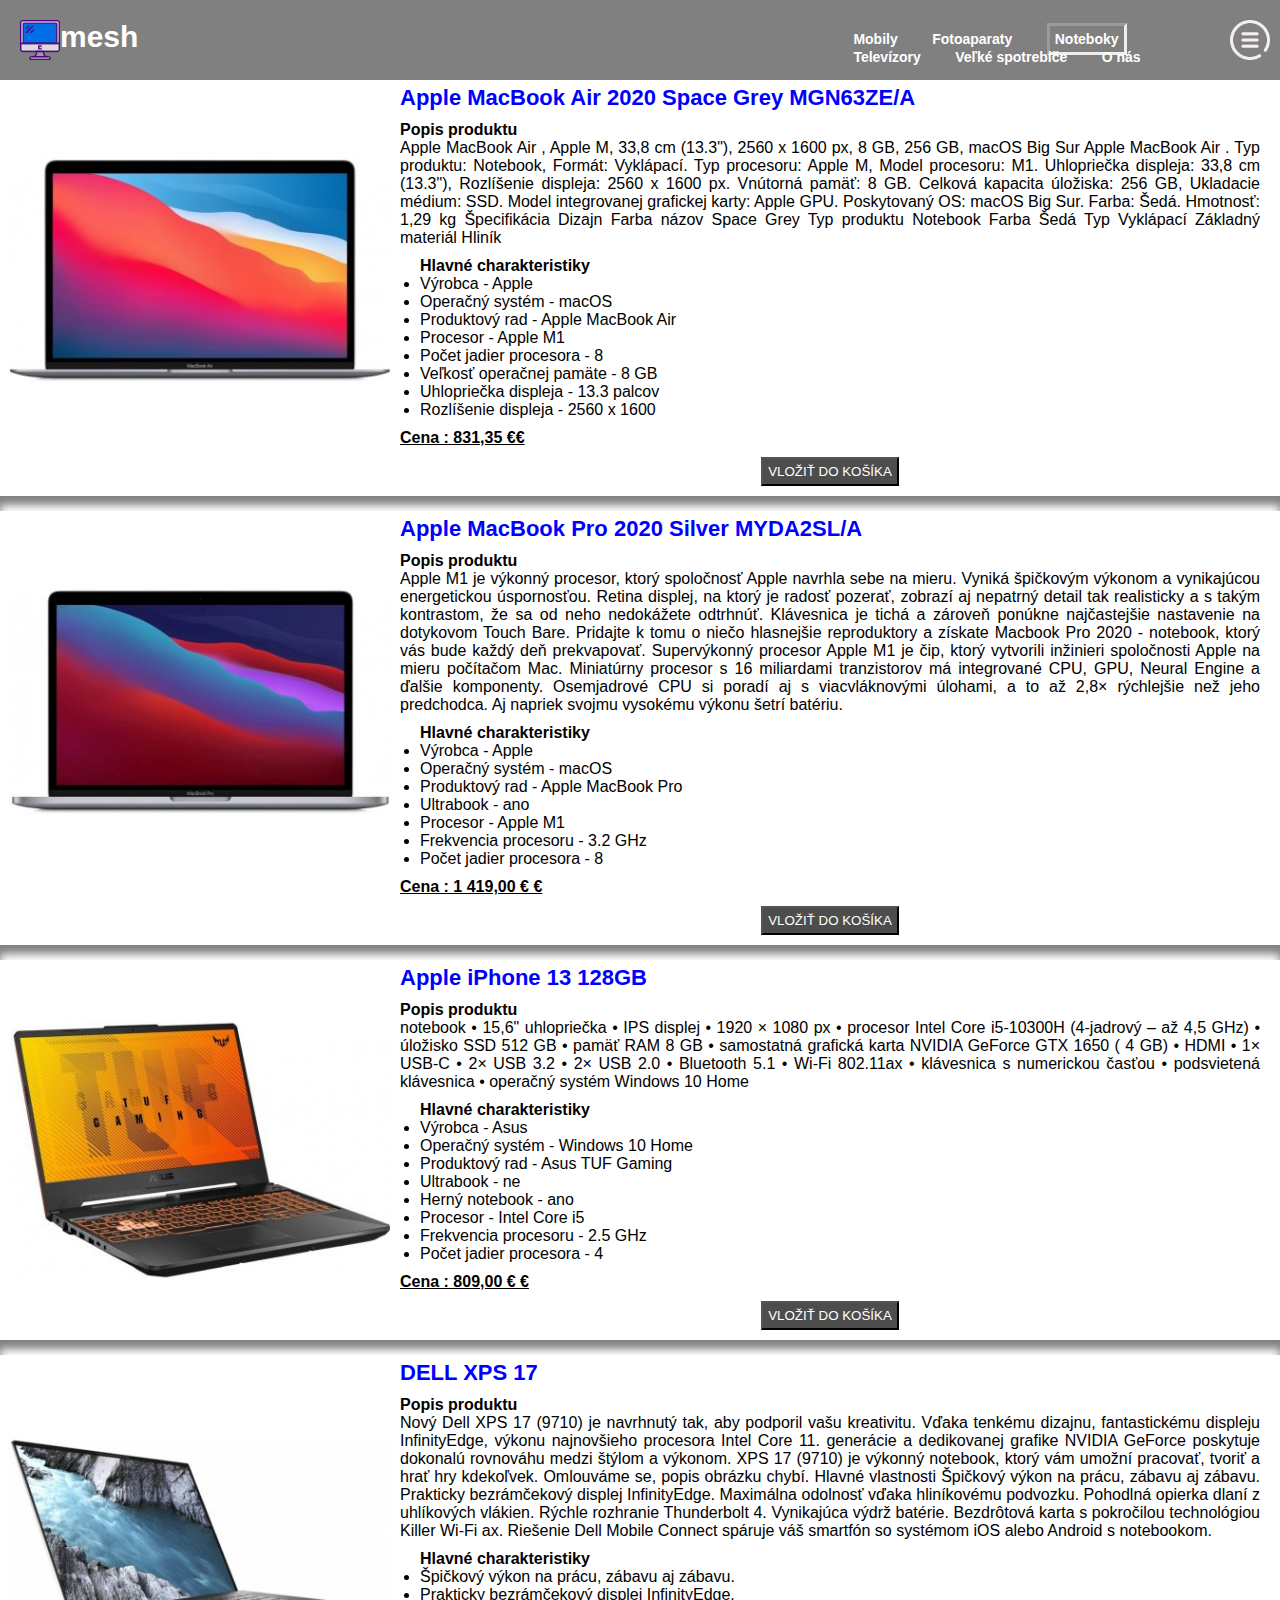
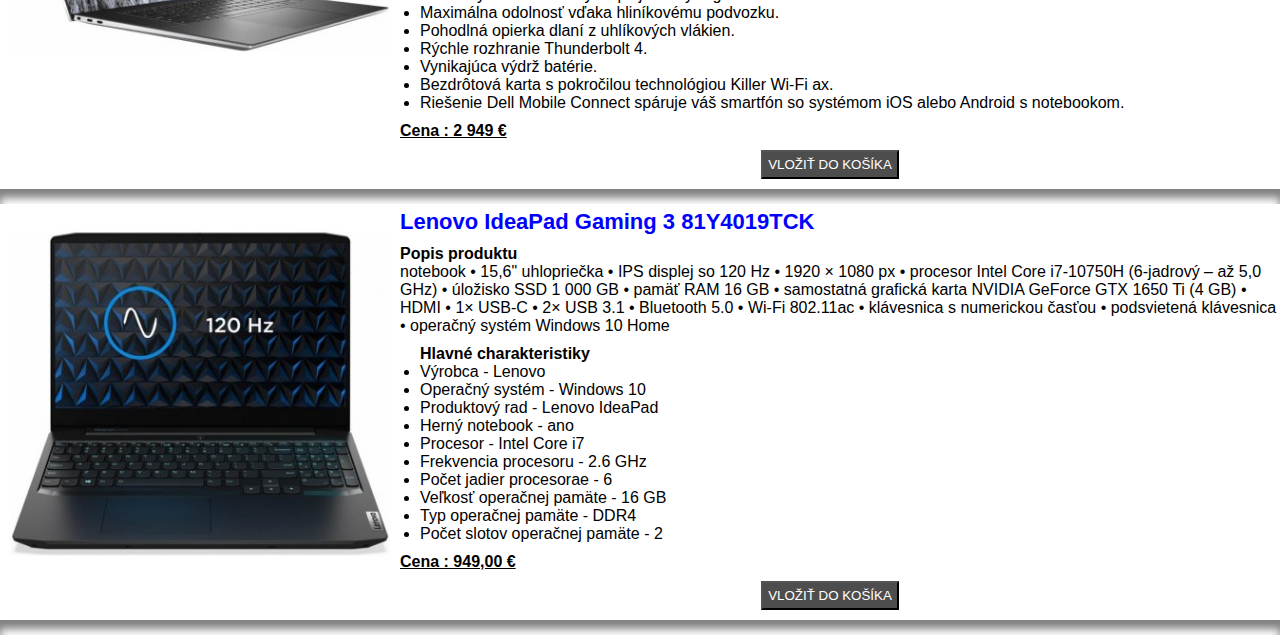
<file: html/Noteboky.html>
<html>

<head>
    </div>
    <link href="../resources/CSS/notebooky.css" type="text/css" rel="stylesheet">
</head>

<body>
    <header>
        <div><img src="../obrazky/icons8-pc-screen-49.png" class="logo">
        </div>
        <div class="nazov">
            <a href="../index.html"><h4>mesh</h4></a>
        </div>
        <div class="navigac">
            <a class="mobil" href="Mobily.html">Mobily</a>
            <a href="Fotoaparaty.html">Fotoaparaty</a>
            <a class="notebook" href="Noteboky.html">Noteboky</a>
            <a href="Televizory.html">Televízory</a>
            <a href="Velke_spotrebice.html">Veľké spotrebiče</a>
            <a href="O_nas.html">O nás</a>
        </div>

        <img src="../obrazky/menu.png" class="menu">
    </header>



    <img src="../obrazky/noteboky/aple_mac_air2020.jpg" width="380" height="500" />

    <div class="text">
        <h5>Apple MacBook Air 2020 Space Grey MGN63ZE/A</h5>

        <p><b>Popis produktu</b></p>
        <p class="popis">Apple MacBook Air , Apple M, 33,8 cm (13.3"), 2560 x 1600 px, 8 GB, 256 GB, macOS Big Sur

            Apple MacBook Air . Typ produktu: Notebook, Formát: Vyklápací. Typ procesoru: Apple M, Model procesoru: M1.
            Uhlopriečka displeja: 33,8 cm (13.3"), Rozlíšenie displeja: 2560 x 1600 px. Vnútorná pamäť: 8 GB. Celková
            kapacita úložiska: 256 GB, Ukladacie médium: SSD. Model integrovanej grafickej karty: Apple GPU. Poskytovaný
            OS: macOS Big Sur. Farba: Šedá. Hmotnosť: 1,29 kg

            Špecifikácia

            Dizajn

            Farba názov

            Space Grey

            Typ produktu

            Notebook

            Farba

            Šedá

            Typ

            Vyklápací

            Základný materiál

            Hliník

        <p class="parametre">

        <ul><b> Hlavné charakteristiky</b>
            <li> Výrobca - Apple</li>
            <li> Operačný systém - macOS</li>
            <li>Produktový rad - Apple MacBook Air</li>
            <li> Procesor - Apple M1</li>
            <li> Počet jadier procesora - 8</li>
            <li> Veľkosť operačnej pamäte - 8 GB</li>
            <li> Uhlopriečka displeja - 13.3 palcov</li>
            <li>Rozlíšenie displeja - 2560 x 1600</li>

        </ul>

        </p>
        <p class="cena"><b>Cena : 831,35 €€</b> </p> <span>
            <p class="tlačidlo">
                <button type="button" onclick="alert('Produkt bol úspešne vložený do košíka')">VLOŽIŤ DO KOŠÍKA</button>
            </p>
    </div>


    <hr>
    <img src="../obrazky/noteboky/Apple MacBook Pro 2020 Space Gray MYD82SLA.jpg" width="300" height="200" />

    <div class="text">

        <h5>Apple MacBook Pro 2020 Silver MYDA2SL/A</h5>

        <p><b>Popis produktu</b></p>
        <p class="popis">
            Apple M1 je výkonný procesor, ktorý spoločnosť Apple navrhla sebe na mieru. Vyniká špičkovým výkonom a
            vynikajúcou energetickou úspornosťou. Retina displej, na ktorý je radosť pozerať, zobrazí aj nepatrný detail
            tak realisticky a s takým kontrastom, že sa od neho nedokážete odtrhnúť. Klávesnica je tichá a zároveň
            ponúkne najčastejšie nastavenie na dotykovom Touch Bare. Pridajte k tomu o niečo hlasnejšie reproduktory a
            získate Macbook Pro 2020 - notebook, ktorý vás bude každý deň prekvapovať.

            Supervýkonný procesor
            Apple M1 je čip, ktorý vytvorili inžinieri spoločnosti Apple na mieru počítačom Mac. Miniatúrny procesor s
            16 miliardami tranzistorov má integrované CPU, GPU, Neural Engine a ďalšie komponenty. Osemjadrové CPU si
            poradí aj s viacvláknovými úlohami, a to až 2,8× rýchlejšie než jeho predchodca. Aj napriek svojmu vysokému
            výkonu šetrí batériu.

        </p>

        <p class="parametre">
        <ul><b> Hlavné charakteristiky</b>
            <li>Výrobca - Apple</li>
            <li>Operačný systém - macOS</li>
            <li>Produktový rad - Apple MacBook Pro</li>
            <li>Ultrabook - ano</li>
            <li>Procesor - Apple M1</li>
            <li>Frekvencia procesoru - 3.2 GHz</li>
            <li>Počet jadier procesora - 8</li>
        </ul>


        </p>

        <p class="cena"><b>Cena : 1 419,00 € €</b></p>
        <p class="tlačidlo">
            <button type="button" onclick="alert('Produkt bol úspešne vložený do košíka')">VLOŽIŤ DO KOŠÍKA</button>
        </p>

    </div>
    <hr>

    <img src="../obrazky/noteboky/Asus FX506LH-HN004.jpg" width="300" height="300" />
    <div class="text">

        <h5>Apple iPhone 13 128GB</h5>

        <p><b>Popis produktu</b></p>
        <p class="popis">
            notebook • 15,6" uhlopriečka • IPS displej • 1920 × 1080 px • procesor Intel Core i5-10300H (4-jadrový – až
            4,5 GHz) • úložisko SSD 512 GB • pamäť RAM 8 GB • samostatná grafická karta NVIDIA GeForce GTX 1650 ( 4 GB)
            • HDMI • 1× USB-C • 2× USB 3.2 • 2× USB 2.0 • Bluetooth 5.1 • Wi-Fi 802.11ax • klávesnica s numerickou
            časťou • podsvietená klávesnica • operačný systém Windows 10 Home

        </p>
        <p class="parametre">
        <ul> <b>Hlavné charakteristiky</b>
            <li> Výrobca - Asus</li>
            <li>Operačný systém - Windows 10 Home</li>
            <li>Produktový rad - Asus TUF Gaming</li>
            <li>Ultrabook - ne</li>
            <li>Herný notebook - ano</li>
            <li> Procesor - Intel Core i5</li>
            <li> Frekvencia procesoru - 2.5 GHz</li>
            <li>Počet jadier procesora - 4</li>
        </ul>
        </p>
        <p class="cena"><b>Cena : 809,00 € €</b></p>


        <p class="tlačidlo">
            <button type="button" onclick="alert('Produkt bol úspešne vložený do košíka')">VLOŽIŤ DO KOŠÍKA</button>
        </p>
    </div>

    <hr>

    <img src="../obrazky/noteboky/Dell XPS 17 9710-37852.jpg" width="300" height="300" />

    <div class="text">
        <h5>DELL XPS 17</h5>
        <p><b>Popis produktu</b></p>

        <p class="popis">Nový Dell XPS 17 (9710) je navrhnutý tak, aby podporil vašu kreativitu. Vďaka tenkému dizajnu,
            fantastickému displeju InfinityEdge, výkonu najnovšieho procesora Intel Core 11. generácie a dedikovanej
            grafike NVIDIA GeForce poskytuje dokonalú rovnováhu medzi štýlom a výkonom. XPS 17 (9710) je výkonný
            notebook, ktorý vám umožní pracovať, tvoriť a hrať hry kdekoľvek.

            Omlouváme se, popis obrázku chybí.

            Hlavné vlastnosti
            Špičkový výkon na prácu, zábavu aj zábavu.
            Prakticky bezrámčekový displej InfinityEdge.
            Maximálna odolnosť vďaka hliníkovému podvozku.
            Pohodlná opierka dlaní z uhlíkových vlákien.
            Rýchle rozhranie Thunderbolt 4.
            Vynikajúca výdrž batérie.
            Bezdrôtová karta s pokročilou technológiou Killer Wi-Fi ax.
            Riešenie Dell Mobile Connect spáruje váš smartfón so systémom iOS alebo Android s notebookom. </p>

        <p class="parametre">
        <ul><b>Hlavné charakteristiky</b>
            <li> Špičkový výkon na prácu, zábavu aj zábavu.</li>
            <li> Prakticky bezrámčekový displej InfinityEdge.</li>
            <li> Maximálna odolnosť vďaka hliníkovému podvozku.</li>
            <li> Pohodlná opierka dlaní z uhlíkových vlákien.</li>
            <li>Rýchle rozhranie Thunderbolt 4.</li>
            <li> Vynikajúca výdrž batérie.</li>
            <li>Bezdrôtová karta s pokročilou technológiou Killer Wi-Fi ax.</li>
            <li> Riešenie Dell Mobile Connect spáruje váš smartfón so systémom iOS alebo Android s notebookom.</li>
        </ul>





        </p>
        <p class="cena">
            <b> Cena : 2 949 €</b>
        </p>
        <p class="tlačidlo">
            <button type="button" onclick="alert('Produkt bol úspešne vložený do košíka')">VLOŽIŤ DO KOŠÍKA</button>
        </p>

    </div>

    <hr>

    <img src="../obrazky/noteboky/Lenovo IdeaPad Gaming 3 81Y4019TCK.jpg" width="300" height="300" />
    <div class="text">
        <h5>Lenovo IdeaPad Gaming 3 81Y4019TCK </h5>
        <p><b>Popis produktu</b></p>
        <p>
            notebook • 15,6" uhlopriečka • IPS displej so 120 Hz • 1920 × 1080 px • procesor Intel Core i7-10750H
            (6-jadrový – až 5,0 GHz) • úložisko SSD 1 000 GB • pamäť RAM 16 GB • samostatná grafická karta NVIDIA
            GeForce GTX 1650 Ti (4 GB) • HDMI • 1× USB-C • 2× USB 3.1 • Bluetooth 5.0 • Wi-Fi 802.11ac • klávesnica s
            numerickou časťou • podsvietená klávesnica • operačný systém Windows 10 Home

        </p>

        <p class="parametre">
        <ul><b>Hlavné charakteristiky</b>
            <li> Výrobca - Lenovo</li>
            <li>Operačný systém - Windows 10</li>
            <li>Produktový rad - Lenovo IdeaPad</li>
            <li> Herný notebook - ano</li>
            <li>Procesor - Intel Core i7</li>
            <li>Frekvencia procesoru - 2.6 GHz</li>
            <li> Počet jadier procesorae - 6</li>
            <li> Veľkosť operačnej pamäte - 16 GB</li>
            <li>Typ operačnej pamäte - DDR4</li>
            <li>Počet slotov operačnej pamäte - 2</li>
        </ul>

        </p>
        <p class="cena"><b>Cena : 949,00 €</b></p>
        <p class="tlačidlo">
            <button type="button" onclick="alert('Produkt bol úspešne vložený do košíka')">VLOŽIŤ DO KOŠÍKA</button>
        </p>

    </div>
    <hr>

</body>




</html>
</file>
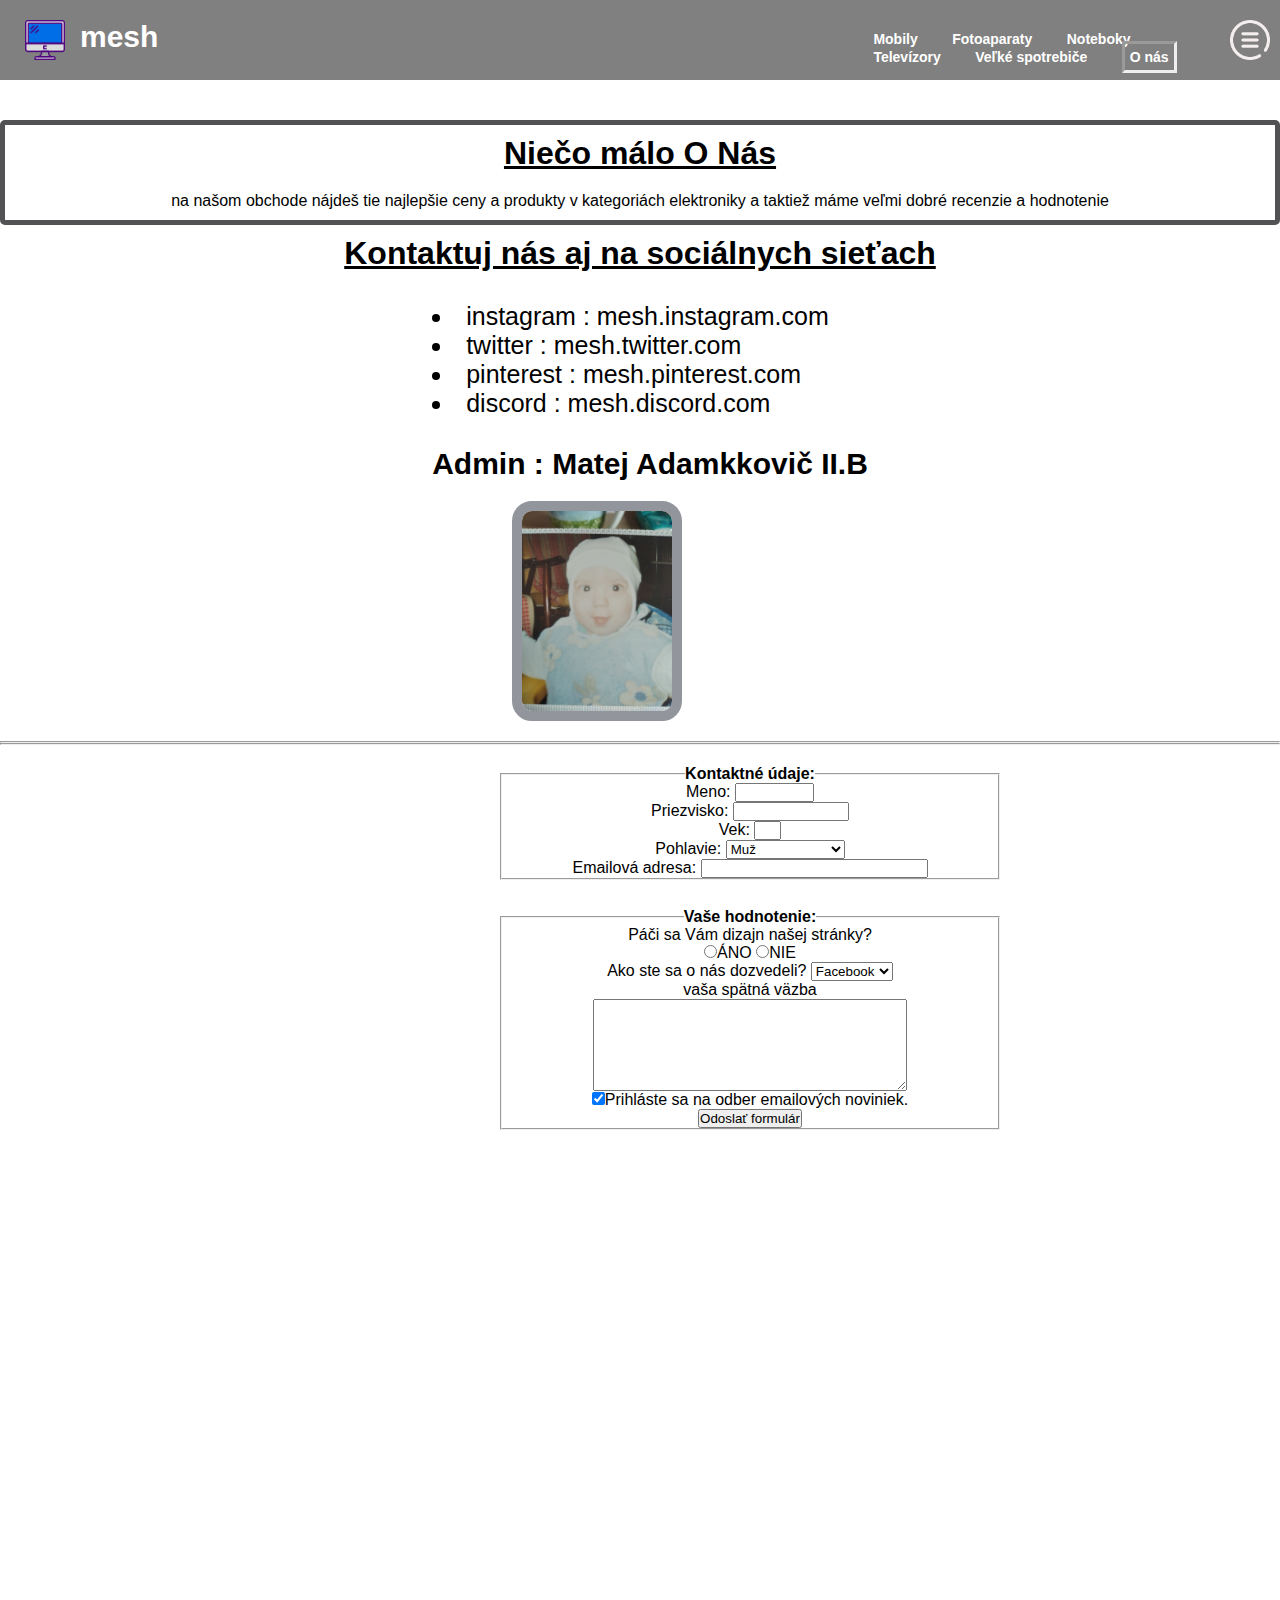
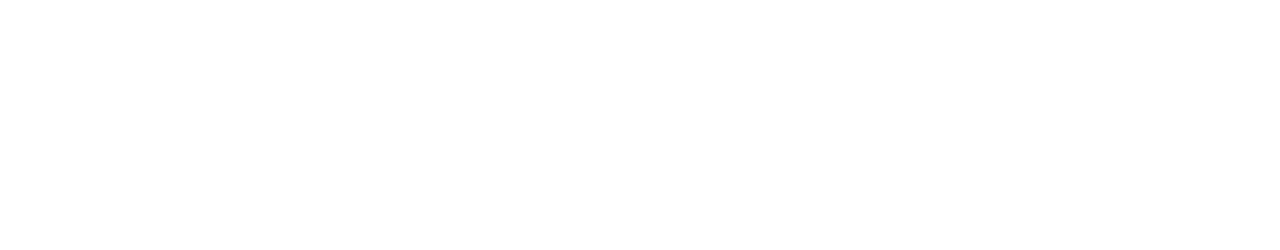
<file: html/O_nas.html>
<html>

<head>
   <title>o nás</title>
    <link href="../resources/CSS/o_nas.css" type="text/css" rel="stylesheet">

</head>

<body>
    <header>
        <div>
            <a href="../index.html"><img src="../obrazky/icons8-pc-screen-49.png"  class="logo"></a>
        </div>
        <div class="nazov">
            <a href="../index.html"><h4>mesh</h4></a>
        </div>
        <div class="navigac">
            <a href="Mobily.html">Mobily</a>
            <a href="Fotoaparaty.html">Fotoaparaty</a>
            <a href="Noteboky.html">Noteboky</a>
            <a href="Televizory.html">Televízory</a>
            <a href="Velke_spotrebice.html">Veľké spotrebiče</a>
            <a class="o_nas" href="O_nas.html">O nás</a>
        </div>

        <img src="../obrazky/menu.png" class="menu">
    </header>
    
   
    
    <div class="prve"> 
    <h1 class="onas">Niečo málo O Nás</h1>
     <p class="nas">na našom obchode nájdeš tie najlepšie ceny a produkty v kategoriách elektroniky a
        taktiež máme veľmi dobré recenzie a hodnotenie
        </p>
    </div>
    

    <h1 class="onas">Kontaktuj nás aj na sociálnych sieťach</h1>
    <div class="kontakt">
    <li>
        instagram   : mesh.instagram.com
    <li>
        twitter     : mesh.twitter.com
    <li>
        pinterest   : mesh.pinterest.com
    <li>
        discord     : mesh.discord.com</li>
<br>
            <h4>Admin : Matej Adamkkovič II.B </h4>
            <img class="sano" src="../obrazky/IMG_20210429_103748.jpg" width="150" height="200">
    

    </div>
    

    <hr>

    <hr>

    <div class="formular1">
        <fieldset>
            <legend><b>Kontaktné údaje:</b></legend>
            <label>Meno: <input type="text" name="meno" size="10" maxlength="100"></label></br>
            <label>Priezvisko: <input type="text" name="priezvisko" size="15" maxlength="100"></label></br>
            <label>Vek: <input type="text" name="vek" size="3" max="5"></label></br>
            <p>
                <label for="pohlavie">Pohlavie: </label>
                <select name="respondent" id="pohlavie">
                    <option value="muz">Muž</option>
                    <option value="zena">Žena</option>
                    <option value="nechcem">Nechcem uviesť</option>
                    <option value="ine">Iné</option>
                </select>
            </p>
            <label>Emailová adresa: <input type="email" name="emailova_adresa" size="30"
                    maxlength="100"></label></br>
        </fieldset> </br>
    </div>
    <div class="formular2">
            <fieldset>
                <legend><b>Vaše hodnotenie:</b></legend>
                <p>Páči sa Vám dizajn našej stránky?</br>
                    <label><input type="radio" name="hodnotenie" value="ano" />ÁNO</label>
                    <label><input type="radio" name="hodnotenie" value="nie" />NIE</label>
                </p>
                <p>
                    <label for="info">Ako ste sa o nás dozvedeli?</label>
                    <select name="respondent" id="info">
                        <option value="facebook">Facebook</option>
                        <option value="instagram">Instagram</option>
                        <option value="twitter">twitter</option>
                        <option value="Reaklama">reklama</option>

                    </select>
                </p>
                <p>
                    <label for="komentar">vaša spätná väzba</label></br>
                    <textarea rows="6" cols="40" maxlength="1000" id="koTwmentar"></textarea>
                </p>
                <p>
                    <label><input type="checkbox" name="subscribe" checked="checked" />Prihláste sa na odber
                        emailových noviniek.</label></br>
                    <button type="submit" onclick="alert('Úspešne ste odoslali formulár')">Odoslať formulár</button>
                </p>
            </fieldset>
    </div>

    <iframe src="https://www.google.com/maps/embed?pb=!1m18!1m12!1m3!1d2617.7421831175943!2d20.933246315735527!3d48.996463579301285!2m3!1f0!2f0!3f0!3m2!1i1024!2i768!4f13.1!3m3!1m2!1s0x473e591df6b27d85%3A0x521828ec6a79316e!2zxaBpcm9rw6kgNzQ3!5e0!3m2!1ssk!2ssk!4v1633979133803!5m2!1ssk!2ssk"
    width="1520" height="300" style="border:0;" allowfullscreen loading="lazy"></iframe>
    <div class="vido">
    <iframe width="720" height="360" src="https://www.youtube.com/embed/nxXhZ_y9usI" title="YouTube video player" frameborder="0" allow="accelerometer; autoplay; clipboard-write; encrypted-media; gyroscope; picture-in-picture" allowfullscreen></iframe> 
  
    </div>
</body>









</html>
</file>
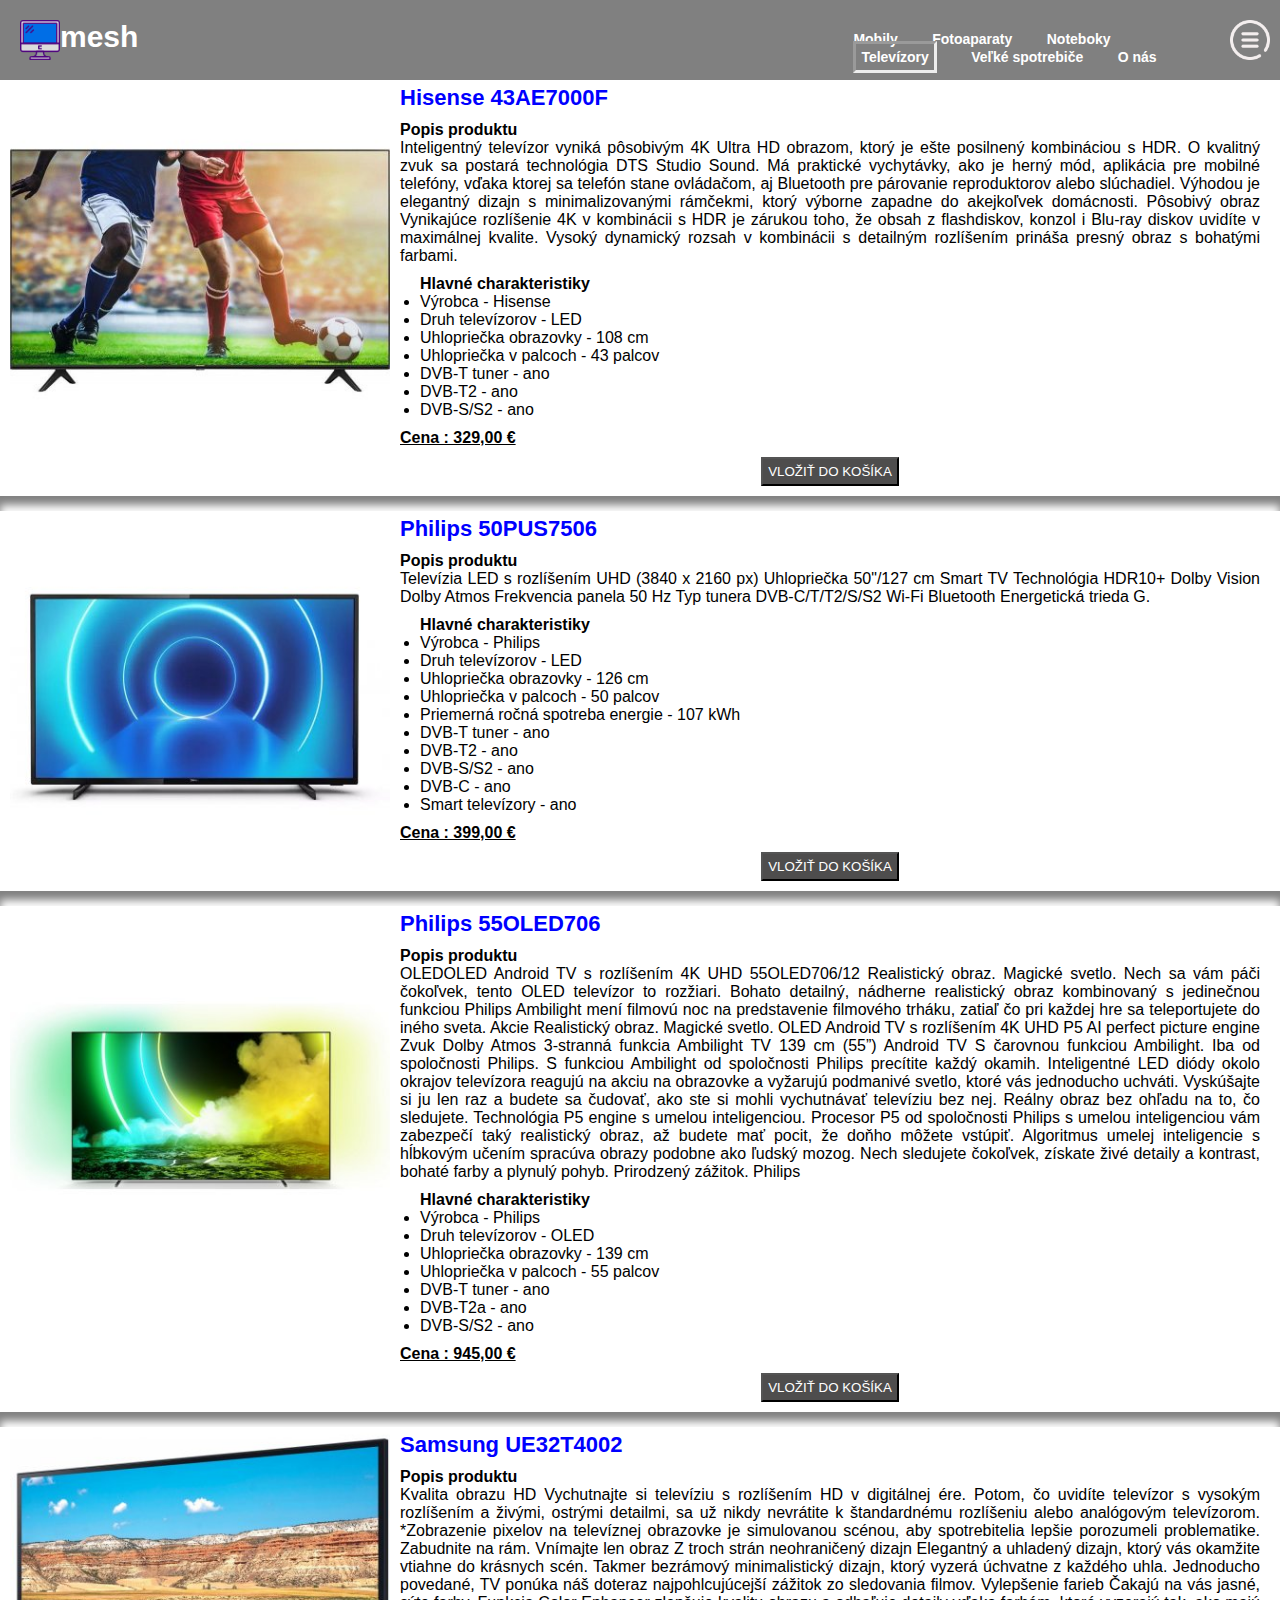
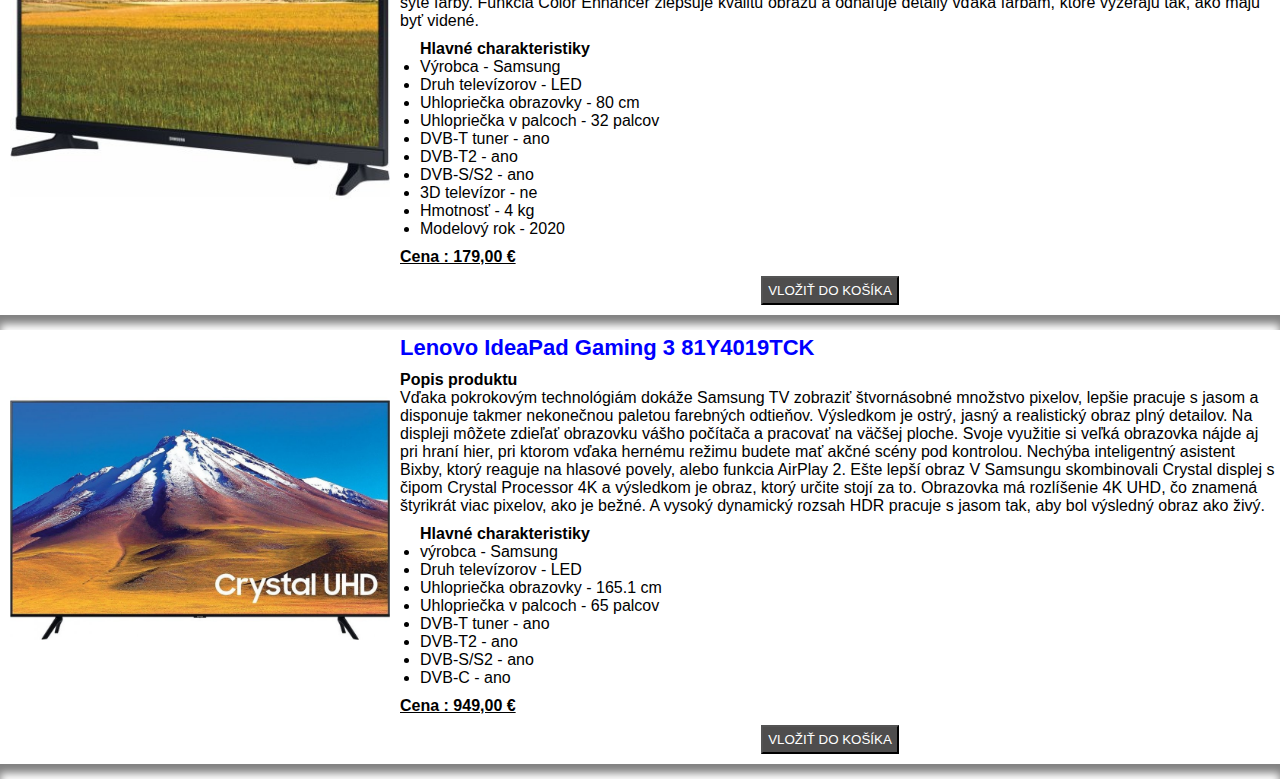
<file: html/Televizory.html>
<html>

<head>
    </div>
    <link href="../resources/CSS/Televizory.css" type="text/css" rel="stylesheet">
</head>

<body>
    <header>
        <div><img src="../obrazky/icons8-pc-screen-49.png" class="logo">
        </div>
            <div class="nazov">
                <a href="../index.html"><h4>mesh</h4></a>
            </div>
        <div class="navigac">
            <a href="Mobily.html">Mobily</a>
            <a href="Fotoaparaty.html">Fotoaparaty</a>
            <a href="Noteboky.html">Noteboky</a>
            <a class="televizor" href="Televizory.html">Televízory</a>
            <a href="Velke_spotrebice.html">Veľké spotrebiče</a>
            <a href="O_nas.html">O nás</a>
        </div>

        <img src="../obrazky/menu.png" class="menu">
    </header>



    <img src="../obrazky/Televízory/Hisense 43AE7000F.jpg" width="380" height="500" />

    <div class="text">
        <h5>Hisense 43AE7000F</h5>

        <p><b>Popis produktu</b></p>
        <p class="popis">Inteligentný televízor vyniká pôsobivým 4K Ultra HD obrazom, ktorý je ešte posilnený
            kombináciou s HDR. O kvalitný zvuk sa postará technológia DTS Studio Sound. Má praktické vychytávky, ako je
            herný mód, aplikácia pre mobilné telefóny, vďaka ktorej sa telefón stane ovládačom, aj Bluetooth pre
            párovanie reproduktorov alebo slúchadiel. Výhodou je elegantný dizajn s minimalizovanými rámčekmi, ktorý
            výborne zapadne do akejkoľvek domácnosti.

            Pôsobivý obraz
            Vynikajúce rozlíšenie 4K v kombinácii s HDR je zárukou toho, že obsah z flashdiskov, konzol i Blu-ray diskov
            uvidíte v maximálnej kvalite. Vysoký dynamický rozsah v kombinácii s detailným rozlíšením prináša presný
            obraz s bohatými farbami.
        </p>
        <p class="parametre">

        <ul><b> Hlavné charakteristiky</b>
            <li>Výrobca - Hisense</li>
            <li> Druh televízorov - LED</li>
            <li> Uhlopriečka obrazovky - 108 cm</li>
            <li> Uhlopriečka v palcoch - 43 palcov</li>
            <li> DVB-T tuner - ano</li>
            <li> DVB-T2 - ano</li>
            <li> DVB-S/S2 - ano</li>

        </ul>

        </p>
        <p class="cena"><b>Cena : 329,00 €</b> </p> <span>
            <p class="tlačidlo">
                <button type="button" onclick="alert('Produkt bol úspešne vložený do košíka')">VLOŽIŤ DO KOŠÍKA</button>
            </p>
    </div>


    <hr>
    <img src="../obrazky/Televízory/Philips 50PUS7505.jpg" width="300" height="200" />

    <div class="text">

        <h5>Philips 50PUS7506</h5>

        <p><b>Popis produktu</b></p>
        <p class="popis">
            Televízia LED s rozlíšením UHD (3840 x 2160 px)

            Uhlopriečka 50"/127 cm

            Smart TV

            Technológia HDR10+

            Dolby Vision

            Dolby Atmos

            Frekvencia panela 50 Hz

            Typ tunera DVB-C/T/T2/S/S2

            Wi-Fi

            Bluetooth

            Energetická trieda G.

        </p>

        <p class="parametre">
        <ul><b> Hlavné charakteristiky</b>
            <li>Výrobca - Philips</li>
            <li>Druh televízorov - LED</li>
            <li> Uhlopriečka obrazovky - 126 cm</li>
            <li> Uhlopriečka v palcoch - 50 palcov</li>
            <li> Priemerná ročná spotreba energie - 107 kWh</li>
            <li> DVB-T tuner - ano</li>
            <li> DVB-T2 - ano</li>
            <li> DVB-S/S2 - ano</li>
            <li> DVB-C - ano</li>
            <li>Smart televízory - ano</li>
        </ul>


        </p>

        <p class="cena"><b>Cena : 399,00 €</b></p>
        <p class="tlačidlo">
            <button type="button" onclick="alert('Produkt bol úspešne vložený do košíka')">VLOŽIŤ DO KOŠÍKA</button>
        </p>

    </div>
    <hr>

    <img src="../obrazky/Televízory/Philips 55OLED705.jpg" width="300" height="300" />
    <div class="text">

        <h5>Philips 55OLED706</h5>

        <p><b>Popis produktu</b></p>
        <p class="popis">
            OLEDOLED Android TV s rozlíšením 4K UHD 55OLED706/12 Realistický obraz. Magické svetlo. Nech sa vám páči
            čokoľvek, tento OLED televízor to rozžiari. Bohato detailný, nádherne realistický obraz kombinovaný s
            jedinečnou funkciou Philips Ambilight mení filmovú noc na predstavenie filmového trháku, zatiaľ čo pri
            každej hre sa teleportujete do iného sveta. Akcie Realistický obraz. Magické svetlo. OLED Android TV s
            rozlíšením 4K UHD P5 AI perfect picture engine Zvuk Dolby Atmos 3-stranná funkcia Ambilight TV 139 cm (55”)
            Android TV S čarovnou funkciou Ambilight. Iba od spoločnosti Philips. S funkciou Ambilight od spoločnosti
            Philips precítite každý okamih. Inteligentné LED diódy okolo okrajov televízora reagujú na akciu na
            obrazovke a vyžarujú podmanivé svetlo, ktoré vás jednoducho uchváti. Vyskúšajte si ju len raz a budete sa
            čudovať, ako ste si mohli vychutnávať televíziu bez nej. Reálny obraz bez ohľadu na to, čo sledujete.
            Technológia P5 engine s umelou inteligenciou. Procesor P5 od spoločnosti Philips s umelou inteligenciou vám
            zabezpečí taký realistický obraz, až budete mať pocit, že doňho môžete vstúpiť. Algoritmus umelej
            inteligencie s hĺbkovým učením spracúva obrazy podobne ako ľudský mozog. Nech sledujete čokoľvek, získate
            živé detaily a kontrast, bohaté farby a plynulý pohyb. Prirodzený zážitok. Philips
        </p>
        <p class="parametre">
        <ul> <b>Hlavné charakteristiky</b>
            <li>Výrobca - Philips</li>
            <li>Druh televízorov - OLED</li>
            <li>Uhlopriečka obrazovky - 139 cm</li>
            <li>Uhlopriečka v palcoch - 55 palcov</li>
            <li> DVB-T tuner - ano</li>
            <li> DVB-T2a - ano</li>
            <li> DVB-S/S2 - ano</li>

        </ul>
        </p>
        <p class="cena"><b>Cena : 945,00 €</b></p>


        <p class="tlačidlo">
            <button type="button" onclick="alert('Produkt bol úspešne vložený do košíka')">VLOŽIŤ DO KOŠÍKA</button>
        </p>
    </div>

    <hr>

    <img src="../obrazky/Televízory/Samsung UE32T4002.jpg" width="300" height="300" />

    <div class="text">
        <h5>Samsung UE32T4002</h5>
        <p><b>Popis produktu</b></p>

        <p class="popis">Kvalita obrazu HD

            Vychutnajte si televíziu s rozlíšením HD v digitálnej ére. Potom, čo uvidíte televízor s vysokým rozlíšením
            a živými, ostrými detailmi, sa už nikdy nevrátite k štandardnému rozlíšeniu alebo analógovým televízorom.
            *Zobrazenie pixelov na televíznej obrazovke je simulovanou scénou, aby spotrebitelia lepšie porozumeli
            problematike.

            Zabudnite na rám. Vnímajte len obraz

            Z troch strán neohraničený dizajn

            Elegantný a uhladený dizajn, ktorý vás okamžite vtiahne do krásnych scén. Takmer bezrámový minimalistický
            dizajn, ktorý vyzerá úchvatne z každého uhla. Jednoducho povedané, TV ponúka náš doteraz najpohlcujúcejší
            zážitok zo sledovania filmov.

            Vylepšenie farieb

            Čakajú na vás jasné, sýte farby. Funkcia Color Enhancer zlepšuje kvalitu obrazu a odhaľuje detaily vďaka
            farbám, ktoré vyzerajú tak, ako majú byť videné.


        <p class="parametre">
        <ul><b>Hlavné charakteristiky</b>
            <li>Výrobca - Samsung</li>
            <li> Druh televízorov - LED</li>
            <li> Uhlopriečka obrazovky - 80 cm</li>
            <li> Uhlopriečka v palcoch - 32 palcov</li>
            <li> DVB-T tuner - ano</li>
            <li> DVB-T2 - ano</li>
            <li> DVB-S/S2 - ano</li>
            <li> 3D televízor - ne</li>
            <li> Hmotnosť - 4 kg</li>
            <li> Modelový rok - 2020</li>
        </ul>





        </p>
        <p class="cena">
            <b> Cena : 179,00 €</b>
        </p>
        <p class="tlačidlo">
            <button type="button" onclick="alert('Produkt bol úspešne vložený do košíka')">VLOŽIŤ DO KOŠÍKA</button>
        </p>

    </div>

    <hr>

    <img src="../obrazky/Televízory/Samsung UE65TU7092.jpg" width="300" height="300" />
    <div class="text">
        <h5>Lenovo IdeaPad Gaming 3 81Y4019TCK </h5>
        <p><b>Popis produktu</b></p>
        <p>
            Vďaka pokrokovým technológiám dokáže Samsung TV zobraziť štvornásobné množstvo pixelov, lepšie pracuje s
            jasom a disponuje takmer nekonečnou paletou farebných odtieňov. Výsledkom je ostrý, jasný a realistický
            obraz plný detailov. Na displeji môžete zdieľať obrazovku vášho počítača a pracovať na väčšej ploche. Svoje
            využitie si veľká obrazovka nájde aj pri hraní hier, pri ktorom vďaka hernému režimu budete mať akčné scény
            pod kontrolou. Nechýba inteligentný asistent Bixby, ktorý reaguje na hlasové povely, alebo funkcia AirPlay
            2.

            Ešte lepší obraz
            V Samsungu skombinovali Crystal displej s čipom Crystal Processor 4K a výsledkom je obraz, ktorý určite
            stojí za to. Obrazovka má rozlíšenie 4K UHD, čo znamená štyrikrát viac pixelov, ako je bežné. A vysoký
            dynamický rozsah HDR pracuje s jasom tak, aby bol výsledný obraz ako živý.
        </p>

        <p class="parametre">
        <ul><b>Hlavné charakteristiky</b>
            <li>výrobca - Samsung</li>
            <li>Druh televízorov - LED</li>
            <li>Uhlopriečka obrazovky - 165.1 cm</li>
            <li> Uhlopriečka v palcoch - 65 palcov</li>
            <li> DVB-T tuner - ano</li>
            <li>DVB-T2 - ano</li>
            <li>DVB-S/S2 - ano</li>
            <li> DVB-C - ano</li>
        </ul>

        </p>
        <p class="cena"><b>Cena : 949,00 €</b></p>
        <p class="tlačidlo">
            <button type="button" onclick="alert('Produkt bol úspešne vložený do košíka')">VLOŽIŤ DO KOŠÍKA</button>
        </p>

    </div>
    <hr>

</body>




</html>
</file>
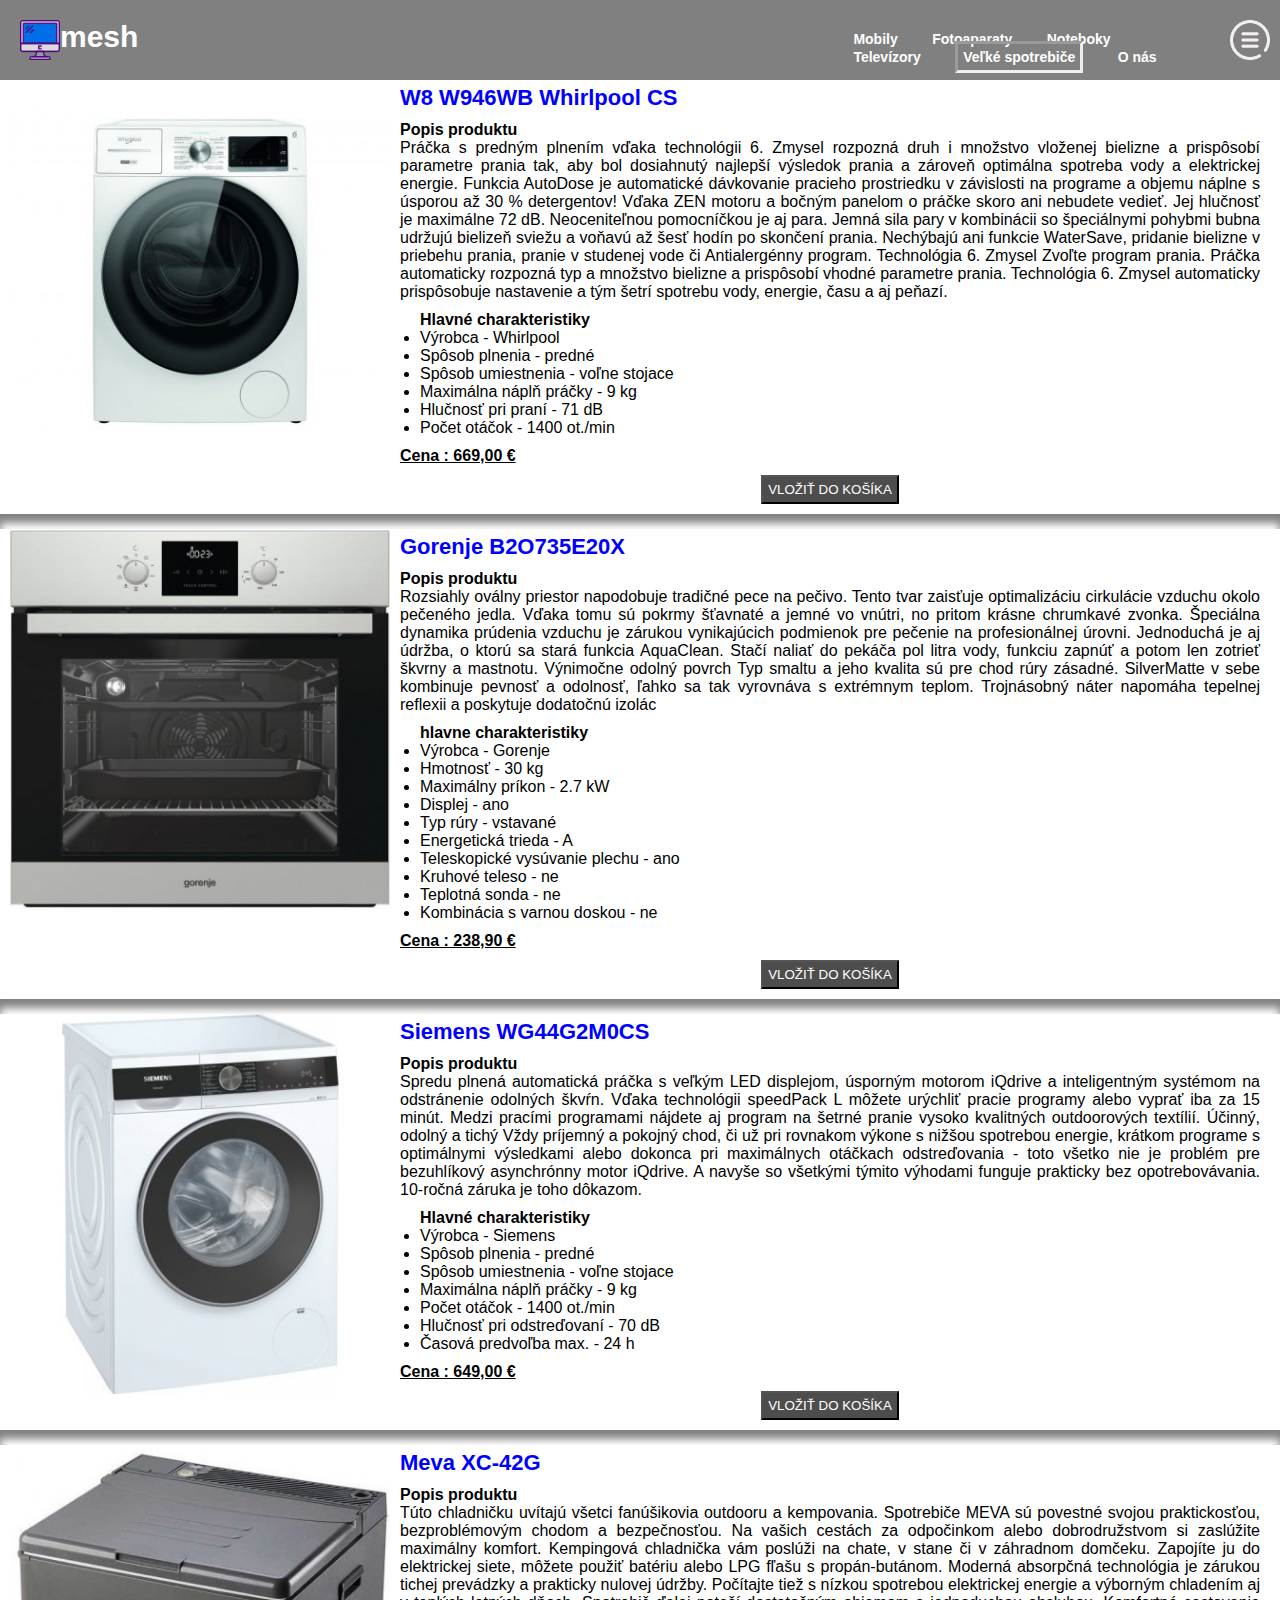
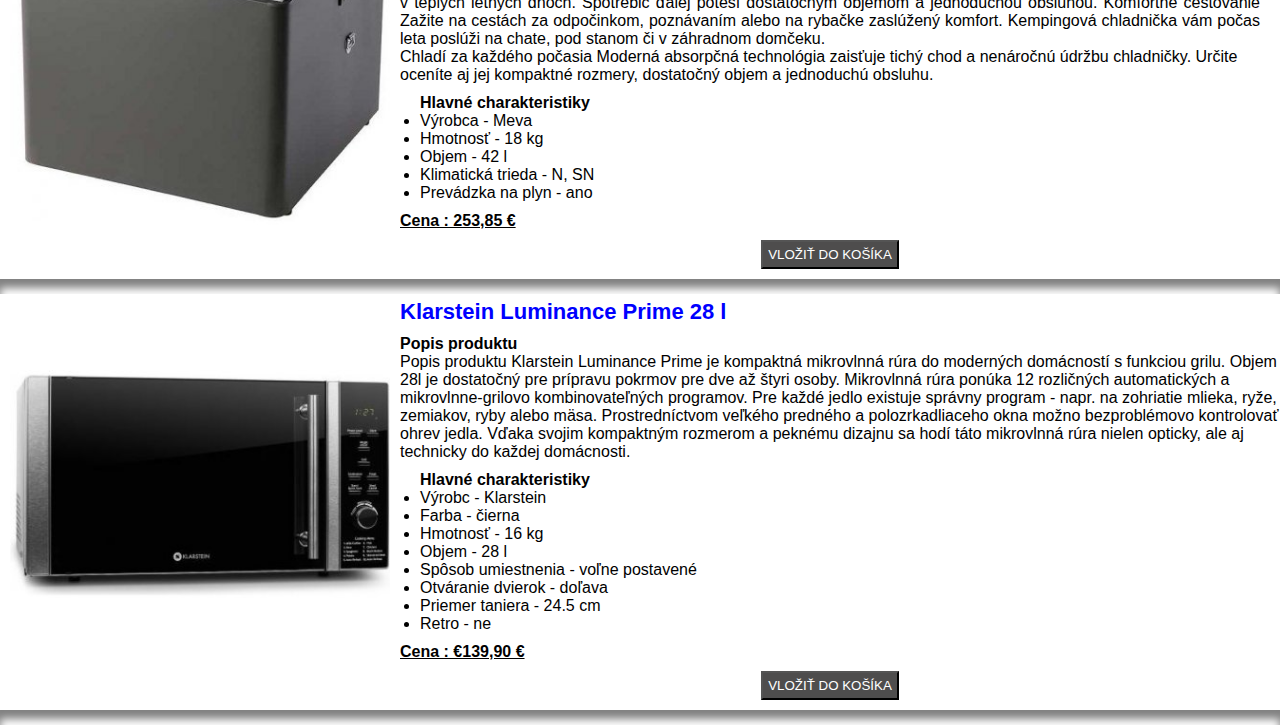
<file: html/Velke_spotrebice.html>
<html>

<head>
    </div>
    <link href="../resources/CSS/velke_spotrebicecss.css" type="text/css" rel="stylesheet">
</head>

<body>
    <header>
        <div>   <a href="../index.html"><img src="../obrazky/icons8-pc-screen-49.png"  class="logo"></a>
        </div>
        <div class="nazov">
            <a href="../index.html"><h4>mesh</h4></a>
        </div>
        <div class="navigac">
            <a href="Mobily.html">Mobily</a>
            <a href="Fotoaparaty.html">Fotoaparaty</a>
            <a href="Noteboky.html">Noteboky</a>
            <a href="Televizory.html">Televízory</a>
            <a class="velke" href="Velke_spotrebice.html">Veľké spotrebiče</a>
            <a href="O_nas.html">O nás</a>
        </div>

        <img src="../obrazky/menu.png" class="menu">
    </header>



    <img src="../obrazky/Veľké spotrebiče/Whirlpool W8 W946WB CS.jpg" width="380" height="500" />

    <div class="text">
        <h5>W8 W946WB Whirlpool CS</h5>

        <p><b>Popis produktu</b></p>
        <p class="popis">Práčka s predným plnením vďaka technológii 6. Zmysel rozpozná druh i množstvo vloženej bielizne
            a prispôsobí parametre prania tak, aby bol dosiahnutý najlepší výsledok prania a zároveň optimálna spotreba
            vody a elektrickej energie. Funkcia AutoDose je automatické dávkovanie pracieho prostriedku v závislosti na
            programe a objemu náplne s úsporou až 30 % detergentov! Vďaka ZEN motoru a bočným panelom o práčke skoro ani
            nebudete vedieť. Jej hlučnosť je maximálne 72 dB. Neoceniteľnou pomocníčkou je aj para. Jemná sila pary v
            kombinácii so špeciálnymi pohybmi bubna udržujú bielizeň sviežu a voňavú až šesť hodín po skončení prania.
            Nechýbajú ani funkcie WaterSave, pridanie bielizne v priebehu prania, pranie v studenej vode či
            Antialergénny program.

            Technológia 6. Zmysel
            Zvoľte program prania. Práčka automaticky rozpozná typ a množstvo bielizne a prispôsobí vhodné parametre
            prania. Technológia 6. Zmysel automaticky prispôsobuje nastavenie a tým šetrí spotrebu vody, energie, času a
            aj peňazí.

        </p>

        <p class="parametre">
        <ul><b>Hlavné charakteristiky</b>
            <li>Výrobca - Whirlpool</li>
            <li> Spôsob plnenia - predné</li>
            <li> Spôsob umiestnenia - voľne stojace</li>
            <li> Maximálna náplň práčky - 9 kg</li>
            <li> Hlučnosť pri praní - 71 dB</li>
            <li> Počet otáčok - 1400 ot./min</li>
        </ul>

        </p>
        <p class="cena"><b>Cena : 669,00 €</b> </p> <span>
            <p class="tlačidlo">
                <button type="button" onclick="alert('Produkt bol úspešne vložený do košíka')">VLOŽIŤ DO KOŠÍKA</button>
            </p>
    </div>


    <hr>
    <img src="../obrazky/Veľké spotrebiče/Gorenje B2O735E20X.jpg" width="300" height="200" />

    <div class="text">

        <h5>Gorenje B2O735E20X </h5>

        <p><b>Popis produktu</b></p>
        <p class="popis">Rozsiahly oválny priestor napodobuje tradičné pece na pečivo. Tento tvar zaisťuje optimalizáciu
            cirkulácie vzduchu okolo pečeného jedla. Vďaka tomu sú pokrmy šťavnaté a jemné vo vnútri, no pritom krásne
            chrumkavé zvonka. Špeciálna dynamika prúdenia vzduchu je zárukou vynikajúcich podmienok pre pečenie na
            profesionálnej úrovni. Jednoduchá je aj údržba, o ktorú sa stará funkcia AquaClean. Stačí naliať do pekáča
            pol litra vody, funkciu zapnúť a potom len zotrieť škvrny a mastnotu.

            Výnimočne odolný povrch
            Typ smaltu a jeho kvalita sú pre chod rúry zásadné. SilverMatte v sebe kombinuje pevnosť a odolnosť, ľahko
            sa tak vyrovnáva s extrémnym teplom. Trojnásobný náter napomáha tepelnej reflexii a poskytuje dodatočnú
            izolác
        </p>

        <p class="parametre">
        <ul><b>hlavne charakteristiky</b>
            <li> Výrobca - Gorenje </li>
            <li>Hmotnosť - 30 kg</li>
            <li> Maximálny príkon - 2.7 kW</li>
            <li> Displej - ano</li>
            <li> Typ rúry - vstavané</li>
            <li>Energetická trieda - A</li>
            <li>Teleskopické vysúvanie plechu - ano</li>
            <li> Kruhové teleso - ne</li>
            <li> Teplotná sonda - ne</li>
            <li>Kombinácia s varnou doskou - ne</li>

        </ul>
        </p>

        <p class="cena"><b>Cena : 238,90 €</b></p>
        <p class="tlačidlo">
            <button type="button" onclick="alert('Produkt bol úspešne vložený do košíka')">VLOŽIŤ DO KOŠÍKA</button>
        </p>

    </div>
    <hr>

    <img src="../obrazky/Veľké spotrebiče/01b88e40bfeed08e403ff2726a7bf8e8--mmf400x400.jpg" width="300" height="300" />
    <div class="text">

        <h5>Siemens WG44G2M0CS</h5>

        <p><b>Popis produktu</b></p>
        <p class="popis">
            Spredu plnená automatická práčka s veľkým LED displejom, úsporným motorom iQdrive a inteligentným systémom
            na odstránenie odolných škvŕn. Vďaka technológii speedPack L môžete urýchliť pracie programy alebo vyprať
            iba za 15 minút. Medzi pracími programami nájdete aj program na šetrné pranie vysoko kvalitných outdoorových
            textílií.

            Účinný, odolný a tichý
            Vždy príjemný a pokojný chod, či už pri rovnakom výkone s nižšou spotrebou energie, krátkom programe s
            optimálnymi výsledkami alebo dokonca pri maximálnych otáčkach odstreďovania - toto všetko nie je problém pre
            bezuhlíkový asynchrónny motor iQdrive. A navyše so všetkými týmito výhodami funguje prakticky bez
            opotrebovávania. 10-ročná záruka je toho dôkazom.

        </p>
        <p class="parametre">
        <ul><b>Hlavné charakteristiky</b>
            <li> Výrobca - Siemens</li>
            <li> Spôsob plnenia - predné</li>
            <li> Spôsob umiestnenia - voľne stojace</li>
            <li> Maximálna náplň práčky - 9 kg</li>
            <li> Počet otáčok - 1400 ot./min</li>
            <li> Hlučnosť pri odstreďovaní - 70 dB</li>
            <li> Časová predvoľba max. - 24 h</li>

        </ul>
        </p>
        <p class="cena"><b>Cena : 649,00 €</b></p>


        <p class="tlačidlo">
            <button type="button" onclick="alert('Produkt bol úspešne vložený do košíka')">VLOŽIŤ DO KOŠÍKA</button>
        </p>
    </div>

    <hr>

    <img src="../obrazky/Veľké spotrebiče/Meva XC-42G.jpg" width="300" height="300" />

    <div class="text">
        <h5>Meva XC-42G</h5>
        <p><b>Popis produktu</b></p>

        <p class="popis">Túto chladničku uvítajú všetci fanúšikovia outdooru a kempovania. Spotrebiče MEVA sú povestné
            svojou praktickosťou, bezproblémovým chodom a bezpečnosťou. Na vašich cestách za odpočinkom alebo
            dobrodružstvom si zaslúžite maximálny komfort. Kempingová chladnička vám poslúži na chate, v stane či v
            záhradnom domčeku. Zapojíte ju do elektrickej siete, môžete použiť batériu alebo LPG fľašu s propán-butánom.
            Moderná absorpčná technológia je zárukou tichej prevádzky a prakticky nulovej údržby. Počítajte tiež s
            nízkou spotrebou elektrickej energie a výborným chladením aj v teplých letných dňoch. Spotrebič ďalej poteší
            dostatočným objemom a jednoduchou obsluhou.

            Komfortné cestovanie
            Zažite na cestách za odpočinkom, poznávaním alebo na rybačke zaslúžený komfort. Kempingová chladnička vám
            počas leta poslúži na chate, pod stanom či v záhradnom domčeku. </p>
        Chladí za každého počasia
        Moderná absorpčná technológia zaisťuje tichý chod a nenáročnú údržbu chladničky. Určite oceníte aj jej kompaktné
        rozmery, dostatočný objem a jednoduchú obsluhu.
        <p class="parametre">
        <ul><b>Hlavné charakteristiky</b>
            <li> Výrobca - Meva</li>
            <li>Hmotnosť - 18 kg</li>
            <li> Objem - 42 l</li>
            <li> Klimatická trieda - N, SN</li>
            <li> Prevádzka na plyn - ano</li>
        </ul>
        </p>
        <p class="cena">
            <b> Cena : 253,85 €</b>
        </p>
        <p class="tlačidlo">
            <button type="button" onclick="alert('Produkt bol úspešne vložený do košíka')">VLOŽIŤ DO KOŠÍKA</button>
        </p>

    </div>

    <hr>

    <img src="../obrazky/Veľké spotrebiče/Klarstein Luminance Prime 28 l.jpg" width="300" height="300" />
    <div class="text">
        <h5>Klarstein Luminance Prime 28 l</h5>
        <p><b>Popis produktu</b></p>
        <p>
            Popis produktu
            Klarstein Luminance Prime je kompaktná mikrovlnná rúra do moderných domácností s funkciou grilu.
            
            Objem 28l je dostatočný pre prípravu pokrmov pre dve až štyri osoby.
            
            Mikrovlnná rúra ponúka 12 rozličných automatických a mikrovlnne-grilovo kombinovateľných programov. Pre každé jedlo existuje správny program - napr. na zohriatie mlieka, ryže, zemiakov, ryby alebo mäsa.
            
            Prostredníctvom veľkého predného a polozrkadliaceho okna možno bezproblémovo kontrolovať ohrev jedla.
            
            Vďaka svojim kompaktným rozmerom a peknému dizajnu sa hodí táto mikrovlnná rúra nielen opticky, ale aj technicky do každej domácnosti.


            

        </p>

        <p class="parametre">
        <ul><b>Hlavné charakteristiky</b>
            
       <li> Výrobc - Klarstein</li>
       <li>  Farba - čierna</li>
        <li> Hmotnosť - 16 kg</li>
            <li> Objem - 28 l</li>
                <li> Spôsob umiestnenia - voľne postavené</li>
                    <li> Otváranie dvierok - doľava</li>
                        <li> Priemer taniera - 24.5 cm</li>
                            <li> Retro - ne</li>
        
        
        
        
        </ul>

        </p>
        <p class="cena"><b>Cena : €139,90 €</b></p>
        <p class="tlačidlo">
            <button type="button" onclick="alert('Produkt bol úspešne vložený do košíka')">VLOŽIŤ DO KOŠÍKA</button>
        </p>

    </div>
    <hr>

</body>




</html>
</file>
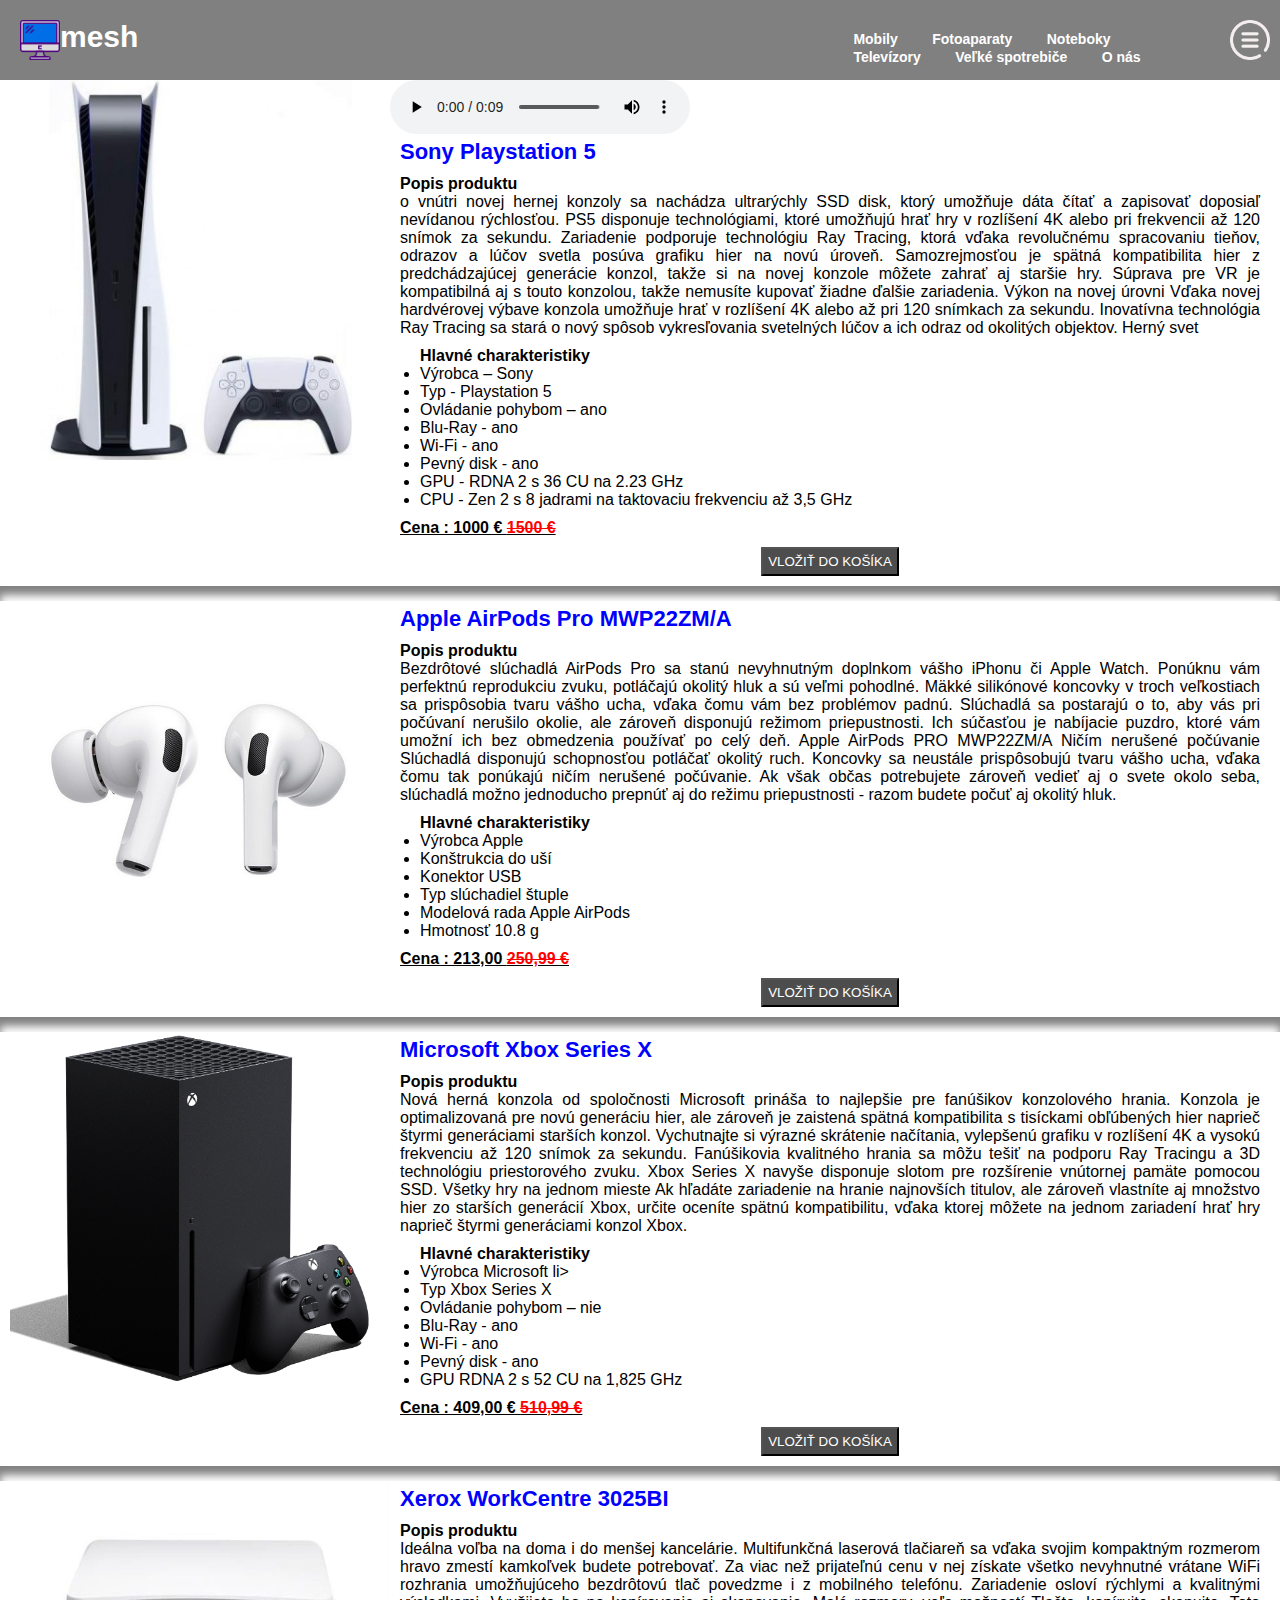
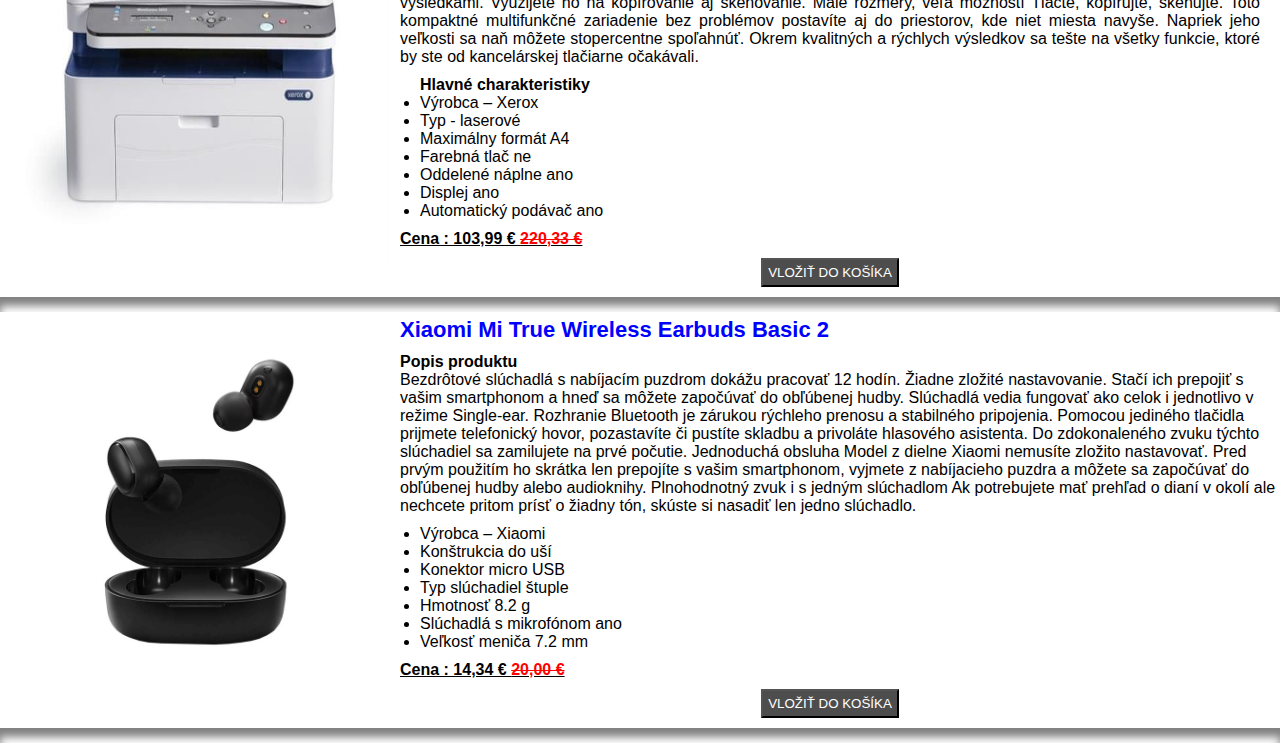
<file: html/vypredaj.html>
<html>

<head>
    </div>
    <link href="../resources/CSS/vypredaj.css" type="text/css" rel="stylesheet">
</head>

<body>
    <header>
        <div><img src="../obrazky/icons8-pc-screen-49.png" class="logo">
        </div>
        <div class="nazov">
            <a href="../index.html">
                <h4>mesh</h4>
            </a>
        </div>
        <div class="navigac">
            <a href="Mobily.html">Mobily</a>
            <a href="Fotoaparaty.html">Fotoaparaty</a>
            <a href="Noteboky.html">Noteboky</a>
            <a href="Televizory.html">Televízory</a>
            <a href="Velke_spotrebice.html">Veľké spotrebiče</a>
            <a href="O_nas.html">O nás</a>
        </div>

        <img src="../obrazky/menu.png" class="menu">
    </header>
<audio controls>
        <source src="../audio/hlasenie.mp3" type="audio/mpeg">
      Your browser does not support the audio element.
      </audio>


    <img src="../obrazky/výpredaj/f2141fdf9cf6ea87eb2c9d7f87772521--mmf400x400.jpg" width="380" height="500" />

    <div class="text">
        <h5>Sony Playstation 5</h5>

        <p><b>Popis produktu</b></p>
        <p class="popis">o vnútri novej hernej konzoly sa nachádza ultrarýchly SSD disk, ktorý umožňuje dáta čítať a
            zapisovať doposiaľ nevídanou rýchlosťou. PS5 disponuje technológiami, ktoré umožňujú hrať hry v rozlíšení 4K
            alebo pri frekvencii až 120 snímok za sekundu. Zariadenie podporuje technológiu Ray Tracing, ktorá vďaka
            revolučnému spracovaniu tieňov, odrazov a lúčov svetla posúva grafiku hier na novú úroveň. Samozrejmosťou je
            spätná kompatibilita hier z predchádzajúcej generácie konzol, takže si na novej konzole môžete zahrať aj
            staršie hry. Súprava pre VR je kompatibilná aj s touto konzolou, takže nemusíte kupovať žiadne ďalšie
            zariadenia.
            Výkon na novej úrovni
            Vďaka novej hardvérovej výbave konzola umožňuje hrať v rozlíšení 4K alebo až pri 120 snímkach za sekundu.
            Inovatívna technológia Ray Tracing sa stará o nový spôsob vykresľovania svetelných lúčov a ich odraz od
            okolitých objektov. Herný svet
        </p>
        <p class="parametre">
        <ul> <b>Hlavné charakteristiky</b>
            <li>Výrobca – Sony</li>
            <li>Typ - Playstation 5</li>
            <li>Ovládanie pohybom – ano</li>
            <li>Blu-Ray - ano</li>
            <li>Wi-Fi - ano</li>
            <li>Pevný disk - ano</li>
            <li>GPU - RDNA 2 s 36 CU na 2.23 GHz</li>
            <li>CPU - Zen 2 s 8 jadrami na taktovaciu frekvenciu až 3,5 GHz</li>


        </ul>

        </p>
        <p class="cena"><b>Cena : 1000 € <span> 1500 € </span></b> </p> <span>
            <p class="tlačidlo">
                <button type="button" onclick="alert('Produkt bol úspešne vložený do košíka')">VLOŽIŤ DO KOŠÍKA</button>
            </p>
    </div>


    <hr>
    <img src="../obrazky/výpredaj/apple-airpods-pro-mwp22zm-a-4ac17f-403654.jpg" width="300" height="200" />

    <div class="text">

        <h5>Apple AirPods Pro MWP22ZM/A</h5>

        <p><b>Popis produktu</b></p>
        <p class="popis">Bezdrôtové slúchadlá AirPods Pro sa stanú nevyhnutným doplnkom vášho iPhonu či Apple Watch.
            Ponúknu vám perfektnú reprodukciu zvuku, potláčajú okolitý hluk a sú veľmi pohodlné. Mäkké silikónové
            koncovky v troch veľkostiach sa prispôsobia tvaru vášho ucha, vďaka čomu vám bez problémov padnú. Slúchadlá
            sa postarajú o to, aby vás pri počúvaní nerušilo okolie, ale zároveň disponujú režimom priepustnosti. Ich
            súčasťou je nabíjacie puzdro, ktoré vám umožní ich bez obmedzenia používať po celý deň.

            Apple AirPods PRO MWP22ZM/A
            Ničím nerušené počúvanie
            Slúchadlá disponujú schopnosťou potláčať okolitý ruch. Koncovky sa neustále prispôsobujú tvaru vášho ucha,
            vďaka čomu tak ponúkajú ničím nerušené počúvanie. Ak však občas potrebujete zároveň vedieť aj o svete okolo
            seba, slúchadlá možno jednoducho prepnúť aj do režimu priepustnosti - razom budete počuť aj okolitý hluk.

        </p>

        <p class="parametre">
        <ul><b> Hlavné charakteristiky</b>

            <li>Výrobca
                Apple</li>
            <li>Konštrukcia
                do uší</li>
            <li>Konektor
                USB</li>
            <li>Typ slúchadiel
                štuple</li>
            <li>Modelová rada
                Apple AirPods</li>
            <li>Hmotnosť
                10.8 g</li>


        </ul>
        </p>

        <p class="cena"><b>Cena : 213,00 <span>250,99 €</span></b></p>
        <p class="tlačidlo">
            <button type="button" onclick="alert('Produkt bol úspešne vložený do košíka')">VLOŽIŤ DO KOŠÍKA</button>
        </p>

    </div>
    <hr>

    <img src="../obrazky/výpredaj/f085c120-d3d5-4424-8b70-eb25deaa326e.png" width="300" height="300" />
    <div class="text">

        <h5>Microsoft Xbox Series X</h5>

        <p><b>Popis produktu</b></p>
        <p class="popis">
            Nová herná konzola od spoločnosti Microsoft prináša to najlepšie pre fanúšikov konzolového hrania. Konzola
            je optimalizovaná pre novú generáciu hier, ale zároveň je zaistená spätná kompatibilita s tisíckami
            obľúbených hier naprieč štyrmi generáciami starších konzol. Vychutnajte si výrazné skrátenie načítania,
            vylepšenú grafiku v rozlíšení 4K a vysokú frekvenciu až 120 snímok za sekundu. Fanúšikovia kvalitného hrania
            sa môžu tešiť na podporu Ray Tracingu a 3D technológiu priestorového zvuku. Xbox Series X navyše disponuje
            slotom pre rozšírenie vnútornej pamäte pomocou SSD.

            Všetky hry na jednom mieste
            Ak hľadáte zariadenie na hranie najnovších titulov, ale zároveň vlastníte aj množstvo hier zo starších
            generácií Xbox, určite oceníte spätnú kompatibilitu, vďaka ktorej môžete na jednom zariadení hrať hry
            naprieč štyrmi generáciami konzol Xbox.
        <p class="parametre">
        <ul><b>Hlavné charakteristiky</b>
            <li> Výrobca
                Microsoft li>
            <li> Typ
                Xbox Series X </li>
            <li>Ovládanie pohybom – nie</li>
            <li>Blu-Ray - ano</li>
            <li>Wi-Fi - ano</li>
            <li>Pevný disk - ano</li>
            <li> GPU
                RDNA 2 s 52 CU na 1,825 GHz </li>







        </ul>
        </p>
        <p class="cena"><b>Cena : 409,00 € <span> 510,99 €</span></b></p>


        <p class="tlačidlo">
            <button type="button" onclick="alert('Produkt bol úspešne vložený do košíka')">VLOŽIŤ DO KOŠÍKA</button>
        </p>
    </div>

    <hr>

    <img src="../obrazky/výpredaj/18022759.jfif" width="300" height="300" />

    <div class="text">
        <h5>Xerox WorkCentre 3025BI</h5>
        <p><b>Popis produktu</b></p>

        <p class="popis">Ideálna voľba na doma i do menšej kancelárie. Multifunkčná laserová tlačiareň sa vďaka svojim
            kompaktným rozmerom hravo zmestí kamkoľvek budete potrebovať. Za viac než prijateľnú cenu v nej získate
            všetko nevyhnutné vrátane WiFi rozhrania umožňujúceho bezdrôtovú tlač povedzme i z mobilného telefónu.
            Zariadenie osloví rýchlymi a kvalitnými výsledkami. Využijete ho na kopírovanie aj skenovanie.

            Malé rozmery, veľa možností
            Tlačte, kopírujte, skenujte. Toto kompaktné multifunkčné zariadenie bez problémov postavíte aj do
            priestorov, kde niet miesta navyše. Napriek jeho veľkosti sa naň môžete stopercentne spoľahnúť. Okrem
            kvalitných a rýchlych výsledkov sa tešte na všetky funkcie, ktoré by ste od kancelárskej tlačiarne
            očakávali. </p>

        <p class="parametre">
        <ul><b>Hlavné charakteristiky</b>
            <li> Výrobca –
                Xerox</li>
            <li>Typ - laserové</li>
            <li>Maximálny formát
                A4</li>
            <li>Farebná tlač
                ne</li>
            <li> Oddelené náplne
                ano </li>
            <li> Displej
                ano </li>
            <li> Automatický podávač
                ano </li>


        </ul>


        </p>
        <p class="cena">
            <b> Cena : 103,99 € <span> 220,33 €</span></b>
        </p>
        <p class="tlačidlo">
            <button type="button" onclick="alert('Produkt bol úspešne vložený do košíka')">VLOŽIŤ DO KOŠÍKA</button>
        </p>

    </div>

    <hr>

    <img src="../obrazky/výpredaj/mi-true-wireless-earbuds-basic-2.jpg" width="300" height="300" />
    <div class="text">
        <h5>Xiaomi Mi True Wireless Earbuds Basic 2 </h5>
        <p><b>Popis produktu</b></p>
        <p>Bezdrôtové slúchadlá s nabíjacím puzdrom dokážu pracovať 12 hodín. Žiadne zložité nastavovanie. Stačí ich
            prepojiť s vašim smartphonom a hneď sa môžete započúvať do obľúbenej hudby. Slúchadlá vedia fungovať ako
            celok i jednotlivo v režime Single-ear. Rozhranie Bluetooth je zárukou rýchleho prenosu a stabilného
            pripojenia. Pomocou jediného tlačidla prijmete telefonický hovor, pozastavíte či pustíte skladbu a privoláte
            hlasového asistenta. Do zdokonaleného zvuku týchto slúchadiel sa zamilujete na prvé počutie.

            Jednoduchá obsluha
            Model z dielne Xiaomi nemusíte zložito nastavovať. Pred prvým použitím ho skrátka len prepojíte s vašim
            smartphonom, vyjmete z nabíjacieho puzdra a môžete sa započúvať do obľúbenej hudby alebo audioknihy.
            Plnohodnotný zvuk i s jedným slúchadlom
            Ak potrebujete mať prehľad o dianí v okolí ale nechcete pritom prísť o žiadny tón, skúste si nasadiť len
            jedno slúchadlo.



        </p>

        <p class="parametre">
        <ul>
            <li> Výrobca – Xiaomi</li>
            <li>Konštrukcia
                do uší</li>
            <li>Konektor
                micro USB</li>
            <li>Typ slúchadiel
                štuple</li>
            <li> Hmotnosť
                8.2 g </li>
            <li> Slúchadlá s mikrofónom
                ano </li>
            <li> Veľkosť meniča
                7.2 mm </li>








        </ul>
        </p>
        <p class="cena"><b>Cena : 14,34 € <span>20,00 €</span></b></p>
        <p class="tlačidlo">
            <button type="button" onclick="alert('Produkt bol úspešne vložený do košíka')">VLOŽIŤ DO KOŠÍKA</button>
        </p>

    </div>
    <hr>

</body>




</html>
</file>
<file: resources/CSS/w.css>
*{
    font-family: 'Gill Sans', 'Gill Sans MT', Calibri, 'Trebuchet MS', sans-serif;
    margin:0;
    padding: 0;
}
    header{
  background-color: grey;
  color:white;
  padding: 10px;
  display: flex;
  justify-content: space-between;
  height: 60px;
  position: sticky;
}
body {
  background-image:linear-gradient(rgba(0,0,0,0.7), rgba(0,0,0,0.7)), url(../../obrazky/Motherboard-Replacement-07-unscrew-5-screws-from-motherboard.png) ;
  background-position: center;
  background-size: cover;

}
.nazov{
padding-right: 700px;
font-size: 30px;
text-decoration: none;
padding-top: 10px;
}
a{
  text-decoration: none;
  color: white;
  margin: 15px;
  font-size: 14px;
  padding-top: 10px;
  position: relative;
  font-weight: 700;
}
.navigac{

padding-top: 20px;
}

a:hover{
color:rgb(56, 42, 42);
transition: 1s;
text-shadow: 0 0 10px #fff ,
0 0 20px #fff ,
0 0 30px #fff ,
0 0 40px #fff ,
0 0 50px #fff ,
0 0 60px #fff ;
}
.logo{
  width: 40px;
  height: 40px;
  padding-top: 10px;
  cursor: pointer;
}
.menu{
width: 40px;
height: 40px;
padding-top: 10px;
padding-left: 5px;
cursor: pointer;
}
h5{
font-size: 50px;
color: white;
text-shadow: 0px 0px 5px rgb(87, 81, 81);
}
h4{
font-size: 30px;
  
}

p{
word-spacing: 5px;
padding-top: 10px;
}
.telo{
display: inline-block;
padding-top: 300px;
padding-left: 50px;
color:white;
}
button{
  margin: 10px;
  border: solid white;
  background-color: grey;
  color: #fff;
  width: 100px;
  height: 30;
  text-align: center;
}

.mriezka{
  padding-top: 100px;
  align-items: center;
  padding-right: 150px;
  display:flex;
  cursor: pointer;
  float: right;
  background-size: cover;
  flex-direction: column;
  gap:20px;

  
}
.vypredaj img {
background-position: center;
background-size: cover;
border-radius:10px;

}
.doprava img {
background-position: center;
background-size: cover;
border-radius: 10px;


}
h6{
font-size: 25px;
color: white;
position: center ;
text-align: center;
padding-top: 120px;
text-shadow: 2px 2px #3d3636;

}
.vypredaj:hover{
  transform: translateY(-5px);
  transition: 2s;
}
.doprava:hover{
  transform: translateY(+5px);
  transition: 2s;
}
.pata{
  background-color: grey;
  display: flex;
  justify-content: center;
  align-items: center;
  padding-bottom: 10px;
  margin-top: 230px;
  color: white  ;
}
</file>
<file: resources/CSS/doprava.css>
*{ 
    font-family: 'Gill Sans', 'Gill Sans MT', Calibri, 'Trebuchet MS', sans-serif;
    margin:0;
    padding: 0;
    }
    header{
        background-color: grey;
        color:white;
        padding: 10px;
        display: flex;
        justify-content: space-between;
        height: 60px;
        position: sticky;
      }
      
      .nazov{
      padding-right: 700px;
      font-size: 30px;
      text-decoration: none;
      padding-top: 10px;
      }
      h4{
font-size: 30px;


      }
      a{
        text-decoration: none;
        color: white;
        margin: 15px;
        font-size: 14px;
        padding-top: 10px;
        position: relative;
        font-weight: 700;
      }
      .navigac{
      
      padding-top: 20px;
      }
      
      a:hover{
      color:rgb(56, 42, 42);
      transition: 1s;
      text-shadow: 0 0 10px #fff ,
      0 0 20px #fff ,
      0 0 30px #fff ,
      0 0 40px #fff ,
      0 0 50px #fff ,
      0 0 60px #fff ;
      }
      .logo{
        width: 40px;
        height: 40px;
        padding-top: 10px;
        cursor: pointer;
      }
      .menu{
      width: 40px;
      height: 40px;
      padding-top: 10px;
      padding-left: 5px;
      cursor: pointer;
      }
      .o_nas {
      border-style: inset;
        padding: 5px;
        color: white;
      }
     
    .buttons{
        background-color: cyan;
        border: none;
        color: black;
        padding: 0.5rem;
        width: 8rem;
        cursor: pointer;
         }
         
         .doprava {
             display: flex;
         margin-left: 80px;
             margin-top: 50px;
         }

         .text {
             margin-top: 80px;
             font-size: 55px;
             margin-left: 30px;
         }
         
table.GeneratedTable {
    margin-top: 40px;
    margin-left: 150px;
width:80%;
background-color:#FFFFFF;
border-collapse:collapse;border-width:1px;
border-color:#336600;
border-style:solid;
color:#000000;
}

table.GeneratedTable td, table.GeneratedTable th {
border-width:1px;
border-color:#336600;
border-style:solid;
padding:3px;
}

table.GeneratedTable thead {
background-color:#99FFFF;
}
</file>
<file: resources/CSS/fotoaparáty.css>
*{ 
    font-family: 'Gill Sans', 'Gill Sans MT', Calibri, 'Trebuchet MS', sans-serif;
    margin:0;
    padding: 0;
    }
    header{
        background-color: grey;
        color:white;
        padding: 10px;
        display: flex;
        justify-content: space-between;
        height: 60px;
        position: sticky;
      }
      
      .nazov{
      padding-right: 700px;
      font-size: 30px;
      text-decoration: none;
      padding-top: 10px;
      }
      a{
        text-decoration: none;
        color: white;
        margin: 15px;
        font-size: 14px;
        padding-top: 10px;
        position: relative;
        font-weight: 700;
      }
      .navigac{ 
      padding-top: 20px;
      }
      
      a:hover{
      color:rgb(56, 42, 42);
      transition:1s;
      text-shadow: 0 0 10px #fff ,
      0 0 20px #fff ,
      0 0 30px #fff ,
      0 0 40px #fff ,
      0 0 50px #fff ,
      0 0 60px #fff ;
      }
      .logo{
        width: 40px;
        height: 40px;
        padding-top: 10px;
        cursor: pointer;
      }
      .menu{
      width: 40px;
      height: 40px;
      padding-top: 10px;
      padding-left: 5px;
      cursor: pointer;
      }

      .fotoaparat {
      border-style: inset;
        padding: 5px;
        color: white;
    
      }
    h1{
      text-align: start;
      padding-top: 20px;
      padding-bottom: 20px;
      padding-left: 20px;
    }
    h4{
font-size: 30px;
    }
    hr{
    height: 5px;
    border: 0;
    box-shadow:inset 0 9px 9px 0px grey;
    padding-bottom: 10px;
    
    }
    img{
    display:flex;
    float: left;
    padding-left: 10px;
    padding-top:0px;
    width:380px;
    height:380px;
    }
    .text{
      display: block;
      padding-left: 400px;
    
    
    }
    .tlačidlo{
      text-align:center;
    padding-top: 10px;
    padding-bottom: 10px;
    font-size: 20px;
    padding-right: 20px;
    
    }
    button{
    background-color: rgb(78, 77, 77);
    padding: 5 5 5 5;
    color: #fff;
    cursor: pointer;
    }
    button:hover{
      text-shadow: 0 0 10px #fff ,
      0 0 20px #fff ,
      0 0 30px #fff ,
      0 0 40px #fff ,
      0 0 50px #fff ,
      0 0 60px #fff ;
      transition: 0,5s;
      color:black;
    
    
    }
    .popis {
    display: inline-block;
    padding-right: 20px;
    text-align:justify;
    padding-top: 0px;
    
    }
    .parametre {
      padding-top: 10px;
      padding-bottom: 10px;
     display: block;
     float: right;
    text-decoration: overline;
    }
    ul{
    padding-left: 20px;
    padding-top: 10px;
    
    }
    h5{
    font-size: 22px;
    color: blue;
    padding-bottom: 10px;
    padding-top: 5px;
    }
    .cena{
      padding-top: 10px;
      text-decoration: underline;
    }
</file>
<file: resources/CSS/mobily.css>
*{ 
font-family: 'Gill Sans', 'Gill Sans MT', Calibri, 'Trebuchet MS', sans-serif;
margin:0;
padding: 0;
}
header{
    background-color: grey;
    color:white;
    padding: 10px;
    display: flex;
    justify-content: space-between;
    height: 60px;
    position: sticky;
  }
  
  .nazov{
  padding-right: 700px;
  font-size: 30px;
  text-decoration: none;
  padding-top: 10px;
  }
  h4{
    font-size: 30px;
        }
  a{
    text-decoration: none;
    color: white;
    margin: 15px;
    font-size: 14px;
    padding-top: 10px;
    position: relative;
    font-weight: 700;
  }
  .navigac{
  
  padding-top: 20px;
  }
  
  a:hover{
  color:rgb(56, 42, 42);
  transition:1s;
  text-shadow: 0 0 10px #fff ,
  0 0 20px #fff ,
  0 0 30px #fff ,
  0 0 40px #fff ,
  0 0 50px #fff ,
  0 0 60px #fff ;
  }
  .logo{
    width: 40px;
    height: 40px;
    padding-top: 10px;
    cursor: pointer;
  }
  .menu{
  width: 40px;
  height: 40px;
  padding-top: 10px;
  padding-left: 5px;
  cursor: pointer;
  }
  .mobil {
  border-style: inset;
    padding: 5px;
    color: white;
  }
h1{
  text-align: start;
  padding-top: 20px;
  padding-bottom: 20px;
  padding-left: 20px;
}
hr{
height: 5px;
border: 0;
box-shadow:inset 0 9px 9px 0px grey;
padding-bottom: 10px;

}
img{
display:flex;
float: left;
padding-left: 10px;
padding-top:0px;
width:380px;
height:550px;
}
.text{
  display: block;
  padding-left: 400px;


}
.tlačidlo{
  text-align:center;
padding-top: 10px;
padding-bottom: 10px;
font-size: 20px;
padding-right: 20px;

}
button{
background-color: rgb(78, 77, 77);
padding: 5 5 5 5;
color: #fff;
cursor: pointer;
}
button:hover{
  text-shadow: 0 0 10px #fff ,
  0 0 20px #fff ,
  0 0 30px #fff ,
  0 0 40px #fff ,
  0 0 50px #fff ,
  0 0 60px #fff ;
  transition: 0,5s;
  color:black;


}
.popis {
display: inline-block;
padding-right: 20px;
text-align:justify;
padding-top: 0px;

}.parametre {
  padding-top: 10px;
  padding-bottom: 10px;
 display: block;
 float: right;
text-decoration: overline;
}
ul{
padding-left: 20px;
padding-top: 10px;

}
h5{
font-size: 22px;
color: blue;
padding-bottom: 10px;
padding-top: 5px;
}
.cena{
  padding-top: 10px;
  text-decoration: underline;
}
</file>
<file: resources/CSS/notebooky.css>
*{ 
    font-family: 'Gill Sans', 'Gill Sans MT', Calibri, 'Trebuchet MS', sans-serif;
    margin:0;
    padding: 0;
    }
    header{
        background-color: grey;
        color:white;
        padding: 10px;
        display: flex;
        justify-content: space-between;
        height: 60px;
        position: sticky;
      }
      
      .nazov{
      padding-right: 700px;
      font-size: 30px;
      text-decoration: none;
      padding-top: 10px;
      }
      h4{
        font-size: 30px;
            }
      a{
        text-decoration: none;
        color: white;
        margin: 15px;
        font-size: 14px;
        padding-top: 10px;
        position: relative;
        font-weight: 700;
      }
      .navigac{
      
      padding-top: 20px;
      }
      
      a:hover{
      color:rgb(56, 42, 42);
      transition: 1s;
      text-shadow: 0 0 10px #fff ,
      0 0 20px #fff ,
      0 0 30px #fff ,
      0 0 40px #fff ,
      0 0 50px #fff ,
      0 0 60px #fff ;
      }
      .logo{
        width: 40px;
        height: 40px;
        padding-top: 10px;
        cursor: pointer;
      }
      .menu{
      width: 40px;
      height: 40px;
      padding-top: 10px;
      padding-left: 5px;
      cursor: pointer;
      }
      .notebook {
      border-style: inset;
        padding: 5px;
        color: white;
      }
    h1{
      text-align: start;
      padding-top: 20px;
      padding-bottom: 20px;
      padding-left: 20px;
    }
    hr{
    height: 5px;
    border: 0;
    box-shadow:inset 0 9px 9px 0px grey;
    padding-bottom: 10px;
    
    }
    img{
    display:flex;
    float: left;
    padding-left: 10px;
    padding-top:0px;
    width:380px;
    height:380px;
    }
    .text{
      display: block;
      padding-left: 400px;
    
    
    }
    .tlačidlo{
      text-align:center;
    padding-top: 10px;
    padding-bottom: 10px;
    font-size: 20px;
    padding-right: 20px;
    
    }
    button{
    background-color: rgb(78, 77, 77);
    padding: 5 5 5 5;
    color: #fff;
    cursor: pointer;
    }
    button:hover{
      text-shadow: 0 0 10px #fff ,
      0 0 20px #fff ,
      0 0 30px #fff ,
      0 0 40px #fff ,
      0 0 50px #fff ,
      0 0 60px #fff ;
      transition: 0,5s;
      color:black;
    
    
    }
    .popis {
    display: inline-block;
    padding-right: 20px;
    text-align:justify;
    padding-top: 0px;
    
    }.parametre {
      padding-top: 10px;
      padding-bottom: 10px;
     display: block;
     float: right;
    text-decoration: overline;
    }
    ul{
    padding-left: 20px;
    padding-top: 10px;
    
    }
    h5{
    font-size: 22px;
    color: blue;
    padding-bottom: 10px;
    padding-top: 5px;
    }
    .cena{
      padding-top: 10px;
      text-decoration: underline;
    }
</file>
<file: resources/CSS/o_nas.css>
*{ 
    font-family: 'Gill Sans', 'Gill Sans MT', Calibri, 'Trebuchet MS', sans-serif;
    margin:0;
    padding: 0;
    }
    header{
        background-color: grey;
        color:white;
        padding: 10px;
        display: flex;
        justify-content: space-between;
        height: 60px;
        position: sticky;
      }
      
      .nazov{
      padding-right: 700px;
      font-size: 30px;
      text-decoration: none;
      padding-top: 10px;
      }
      a{
        text-decoration: none;
        color: white;
        margin: 15px;
        font-size: 14px;
        padding-top: 10px;
        position: relative;
        font-weight: 700;
      }
      .navigac{
      
      padding-top: 20px;
      }
      
      a:hover{
      color:rgb(56, 42, 42);
      transition: 1s;
      text-shadow: 0 0 10px #fff ,
      0 0 20px #fff ,
      0 0 30px #fff ,
      0 0 40px #fff ,
      0 0 50px #fff ,
      0 0 60px #fff ;
      }
      .logo{
        width: 40px;
        height: 40px;
        padding-top: 10px;
        cursor: pointer;
      }
      .menu{
      width: 40px;
      height: 40px;
      padding-top: 10px;
      padding-left: 5px;
      cursor: pointer;
      }
      .o_nas {
      border-style: inset;
        padding: 5px;
        color: white;
      }
     
    .buttons{
        background-color: cyan;
        border: none;
        color: black;
        padding: 0.5rem;
        width: 8rem;
        cursor: pointer;
    }
    .formular1{
      padding-top: 20px;
text-align: center;
width: 500px;
padding-left: 500px;
border: green;
    }

    .formular2{
padding-top: 10px;
text-align: center;
width: 500px;
padding-left: 500px;
padding-bottom: 20px;
    }

    .nazov{
      padding-right: 700px;
      font-size: 30px;
      text-decoration: none;
      padding-top: 10px;
      } 
      h4{
        font-size: 30px;
            }

.kontakt{
padding-left: 20px;
}

.admin{
float: right ;
padding: 20px;
}

.img{
  padding-top: 10px;
}

.prve {
  margin-top: 40px;
  border: 5px solid rgb(82, 82, 85);
  border-radius: 5px;
  
}

.onas{
  font-family:Verdana, Geneva, Tahoma, sans-serif;
  display: flex;
  justify-content: center;
  padding-bottom: 10px;
  text-decoration: underline;
  margin-top: 10px;
}


.nas {
  font-family: 'Lucida Sans', 'Lucida Sans Regular', 'Lucida Grande', 'Lucida Sans Unicode', Geneva, Verdana, sans-serif;
  display: flex;
  justify-content: center;
  padding: 10px;
}

.kontakt {
  padding-top: 20px;
  display: grid;
  justify-content: center;
  font-size: 25px;
}

.sano {
  margin-left: 80px;
  margin-bottom: 20px;
  margin-top: 20px;
  border: 10px solid rgb(146, 149, 155);
  border-radius: 20px;
}
.vido{
  padding:20px;
text-align: center;
}
</file>
<file: resources/CSS/Televizory.css>
*{ 
    font-family: 'Gill Sans', 'Gill Sans MT', Calibri, 'Trebuchet MS', sans-serif;
    margin:0;
    padding: 0;
    }
    header{
        background-color: grey;
        color:white;
        padding: 10px;
        display: flex;
        justify-content: space-between;
        height: 60px;
        position: sticky;
      }
      
      .nazov{
      padding-right: 700px;
      font-size: 30px;
      text-decoration: none;
      padding-top: 10px;
      }
      a{
        text-decoration: none;
        color: white;
        margin: 15px;
        font-size: 14px;
        padding-top: 10px;
        position: relative;
        font-weight: 700;
      }
      .navigac{
      
      padding-top: 20px;
      }
      
      a:hover{
      color:rgb(56, 42, 42);
      transition:1s;
      text-shadow: 0 0 10px #fff ,
      0 0 20px #fff ,
      0 0 30px #fff ,
      0 0 40px #fff ,
      0 0 50px #fff ,
      0 0 60px #fff ;
      }
      .logo{
        width: 40px;
        height: 40px;
        padding-top: 10px;
        cursor: pointer;
      }
      .menu{
      width: 40px;
      height: 40px;
      padding-top: 10px;
      padding-left: 5px;
      cursor: pointer;
      }
      .televizor {
      border-style: inset;
        padding: 5px;
        color: white;
      }
    h1{
      text-align: start;
      padding-top: 20px;
      padding-bottom: 20px;
      padding-left: 20px;
    }
    h4{
      font-size: 30px;
          }
    hr{
    height: 5px;
    border: 0;
    box-shadow:inset 0 9px 9px 0px grey;
    padding-bottom: 10px;
    
    }
    img{
    display:flex;
    float: left;
    padding-left: 10px;
    padding-top:0px;
    width:380px;
    height:380px;
    }
    .text{
      display: block;
      padding-left: 400px;
    
    
    }
    .tlačidlo{
      text-align:center;
    padding-top: 10px;
    padding-bottom: 10px;
    font-size: 20px;
    padding-right: 20px;
    
    }
    button{
    background-color: rgb(78, 77, 77);
    padding: 5 5 5 5;
    color: #fff;
    cursor: pointer;
    }
    button:hover{
      text-shadow: 0 0 10px #fff ,
      0 0 20px #fff ,
      0 0 30px #fff ,
      0 0 40px #fff ,
      0 0 50px #fff ,
      0 0 60px #fff ;
      transition: 0,5s;
      color:black;
    
    
    }
    .popis {
    display: inline-block;
    padding-right: 20px;
    text-align:justify;
    padding-top: 0px;
    
    }.parametre {
      padding-top: 10px;
      padding-bottom: 10px;
     display: block;
     float: right;
    text-decoration: overline;
    }
    ul{
    padding-left: 20px;
    padding-top: 10px;
    
    }
    h5{
    font-size: 22px;
    color: blue;
    padding-bottom: 10px;
    padding-top: 5px;
    }
    .cena{
      padding-top: 10px;
      text-decoration: underline;
    }
</file>
<file: resources/CSS/velke_spotrebicecss.css>
*{ 
    font-family: 'Gill Sans', 'Gill Sans MT', Calibri, 'Trebuchet MS', sans-serif;
    margin:0;
    padding: 0;
    }
    header{
        background-color: grey;
        color:white;
        padding: 10px;
        display: flex;
        justify-content: space-between;
        height: 60px;
        position: sticky;
      }
      
      .nazov{
      padding-right: 700px;
      font-size: 30px;
      text-decoration: none;
      padding-top: 10px;
      }
      h4{
        font-size: 30px;
            }
      a{
        text-decoration: none;
        color: white;
        margin: 15px;
        font-size: 14px;
        padding-top: 10px;
        position: relative;
        font-weight: 700;
      }
      .navigac{
      
      padding-top: 20px;
      }
      
      a:hover{
      color:rgb(56, 42, 42);
      transition:1s;
      text-shadow: 0 0 10px #fff ,
      0 0 20px #fff ,
      0 0 30px #fff ,
      0 0 40px #fff ,
      0 0 50px #fff ,
      0 0 60px #fff ;
      }
      .logo{
        width: 40px;
        height: 40px;
        padding-top: 10px;
        cursor: pointer;
      }
      .menu{
      width: 40px;
      height: 40px;
      padding-top: 10px;
      padding-left: 5px;
      cursor: pointer;
      }
      .velke {
      border-style: inset;
        padding: 5px;
        color: white;
      }
    h1{
      text-align: start;
      padding-top: 20px;
      padding-bottom: 20px;
      padding-left: 20px;
    }
    hr{
    height: 5px;
    border: 0;
    box-shadow:inset 0 9px 9px 0px grey;
    padding-bottom: 10px;
    
    }
    img{
    display:flex;
    float: left;
    padding-left: 10px;
    padding-top:0px;
    width:380px;
    height:380px;
    }
    .text{
      display: block;
      padding-left: 400px;
    
    
    }
    .tlačidlo{
      text-align:center;
    padding-top: 10px;
    padding-bottom: 10px;
    font-size: 20px;
    padding-right: 20px;
    
    }
    button{
    background-color: rgb(78, 77, 77);
    padding: 5 5 5 5;
    color: #fff;
    cursor: pointer;
    }
    button:hover{
      text-shadow: 0 0 10px #fff ,
      0 0 20px #fff ,
      0 0 30px #fff ,
      0 0 40px #fff ,
      0 0 50px #fff ,
      0 0 60px #fff ;
      transition: 0,5s;
      color:black;
    
    
    }
    .popis {
    display: inline-block;
    padding-right: 20px;
    text-align:justify;
    padding-top: 0px;
    
    }.parametre {
      padding-top: 10px;
      padding-bottom: 10px;
     display: block;
     float: right;
    text-decoration: overline;
    }
    ul{
    padding-left: 20px;
    padding-top: 10px;
    
    }
    h5{
    font-size: 22px;
    color: blue;
    padding-bottom: 10px;
    padding-top: 5px;
    }
    .cena{
      padding-top: 10px;
      text-decoration: underline;
    }
</file>
<file: resources/CSS/vypredaj.css>
*{ 
  font-family: 'Gill Sans', 'Gill Sans MT', Calibri, 'Trebuchet MS', sans-serif;
  margin:0;
  padding: 0;
  }
  header{
      background-color: grey;
      color:white;
      padding: 10px;
      display: flex;
      justify-content: space-between;
      height: 60px;
      position: sticky;
    }
    
    .nazov{
    padding-right: 700px;
    font-size: 30px;
    text-decoration: none;
    padding-top: 10px;
    }
    a{
      text-decoration: none;
      color: white;
      margin: 15px;
      font-size: 14px;
      padding-top: 10px;
      position: relative;
      font-weight: 700;
    }
    .navigac{ 
    padding-top: 20px;
    }
    
    a:hover{
    color:rgb(56, 42, 42);
    transition:1s;
    text-shadow: 0 0 10px #fff ,
    0 0 20px #fff ,
    0 0 30px #fff ,
    0 0 40px #fff ,
    0 0 50px #fff ,
    0 0 60px #fff ;
    }
    .logo{
      width: 40px;
      height: 40px;
      padding-top: 10px;
      cursor: pointer;
    }
    .menu{
    width: 40px;
    height: 40px;
    padding-top: 10px;
    padding-left: 5px;
    cursor: pointer;
    }

    .fotoaparat {
    border-style: inset;
      padding: 5px;
      color: white;
  
    }
  h1{
    text-align: start;
    padding-top: 20px;
    padding-bottom: 20px;
    padding-left: 20px;
  }
  h4{
font-size: 30px;
  }
  hr{
  height: 5px;
  border: 0;
  box-shadow:inset 0 9px 9px 0px grey;
  padding-bottom: 10px;
  
  }
  img{
  display:flex;
  float: left;
  padding-left: 10px;
  padding-top:0px;
  width:380px;
  height:380px;
  }
  .text{
    display: block;
    padding-left: 400px;
  
  
  }
  .tlačidlo{
    text-align:center;
  padding-top: 10px;
  padding-bottom: 10px;
  font-size: 20px;
  padding-right: 20px;
  
  }
  button{
  background-color: rgb(78, 77, 77);
  padding: 5 5 5 5;
  color: #fff;
  cursor: pointer;
  }
  button:hover{
    text-shadow: 0 0 10px #fff ,
    0 0 20px #fff ,
    0 0 30px #fff ,
    0 0 40px #fff ,
    0 0 50px #fff ,
    0 0 60px #fff ;
    transition: 0,5s;
    color:black;
  
  
  }
  .popis {
  display: inline-block;
  padding-right: 20px;
  text-align:justify;
  padding-top: 0px;
  
  }
  .parametre {
    padding-top: 10px;
    padding-bottom: 10px;
   display: block;
   float: right;
  text-decoration: overline;
  }
  ul{
  padding-left: 20px;
  padding-top: 10px;
  
  }
  h5{
  font-size: 22px;
  color: blue;
  padding-bottom: 10px;
  padding-top: 5px;
  }
  .cena{
    padding-top: 10px;
    text-decoration: underline;
  }     
  span{
color:red;
text-decoration: line-through;

  }
</file>
